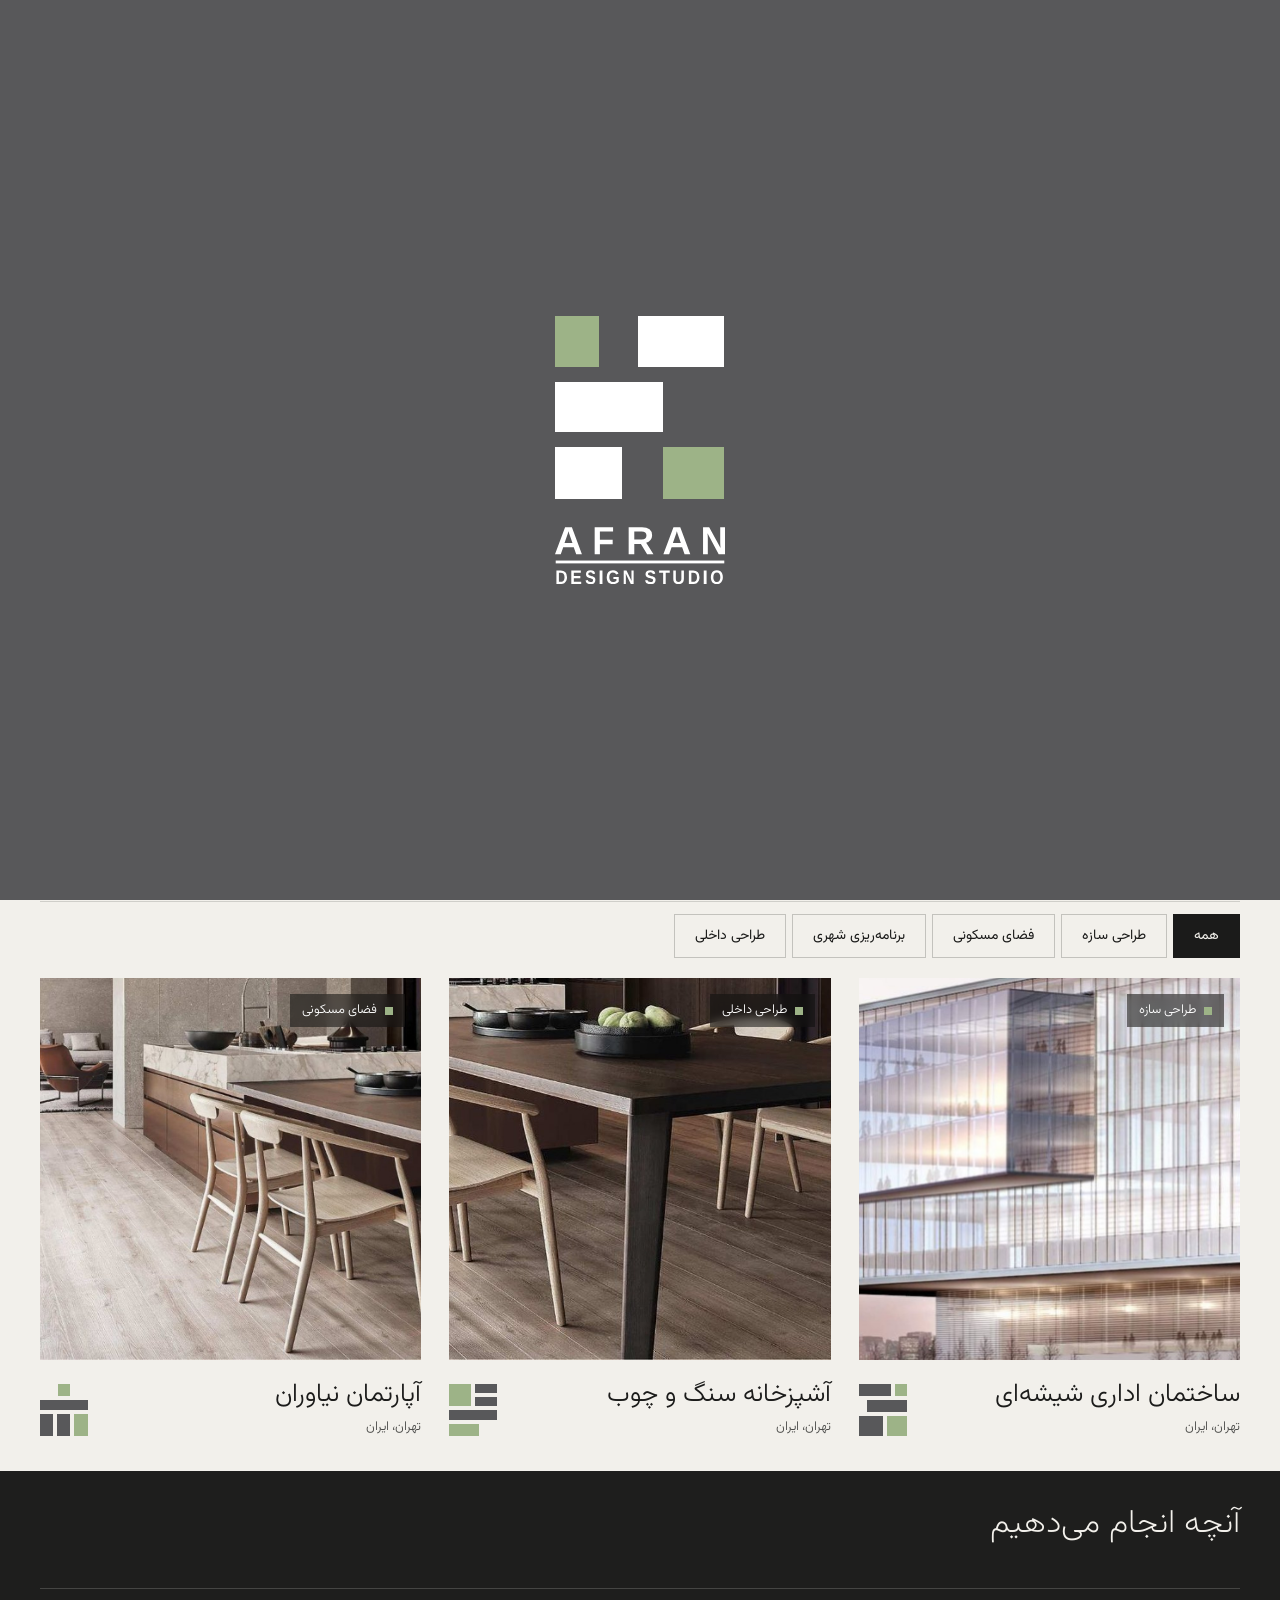
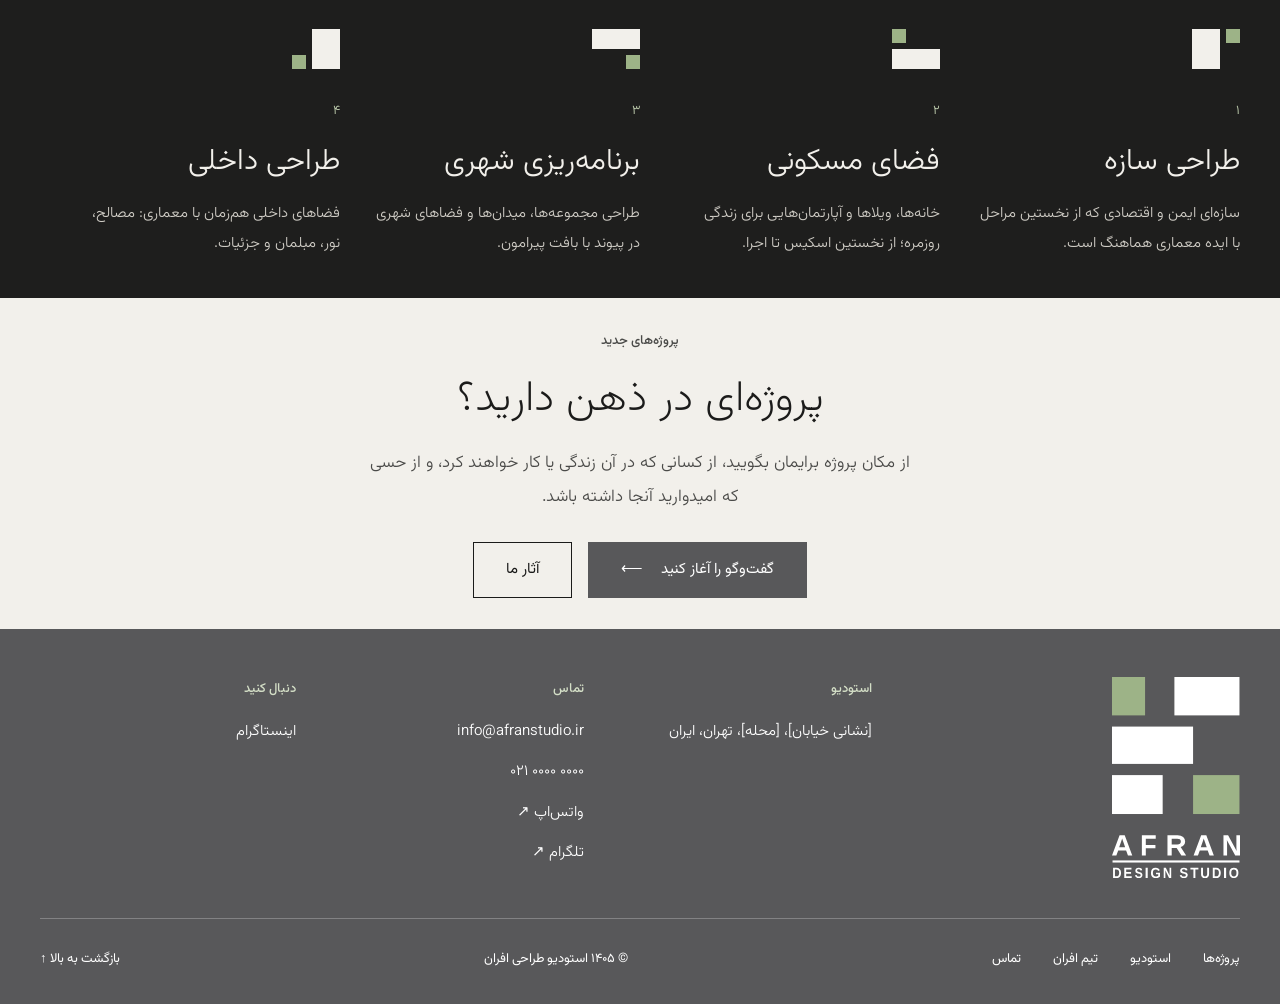
<file: index.html>
<!doctype html>
<html lang="fa" dir="rtl">
<head>
  <meta charset="utf-8">
  <meta name="viewport" content="width=device-width, initial-scale=1">
  <title>استودیو طراحی و معماری افران</title>
  <meta name="description" content="استودیو طراحی و معماری افران — طراحی سازه، فضای مسکونی، برنامه‌ریزی شهری و طراحی داخلی.">
  <meta name="theme-color" content="#58585A">
  <script>
    // Mark the first page of a visit (intro) or a page reached through a transition, so CSS covers it
    // from the first paint until app.js takes over (see "Motion" in app.js).
    (function () {
      try {
        if (matchMedia("(prefers-reduced-motion: reduce)").matches) return;
        var s = sessionStorage, c = !s.getItem("afran-intro") ? "fx-intro" : s.getItem("afran-go") ? "fx-enter" : "";
        if (c) document.documentElement.classList.add(c);
      } catch (e) { /* no storage: no transitions */ }
    })();
  </script>
  <meta property="og:type" content="website">
  <meta property="og:title" content="استودیو طراحی و معماری افران">
  <meta property="og:image" content="assets/images/projects/glass-office-dusk.jpg">
  <link rel="icon" href="assets/images/site/favicon.svg" type="image/svg+xml">
  <link rel="preload" href="assets/fonts/vazirmatn-arabic-300-normal.woff2" as="font" type="font/woff2" crossorigin>
  <link rel="stylesheet" href="assets/css/main.css">
</head>
<body data-page="home">
  <a class="skip-link" href="#main">پرش به محتوا</a>
  <div data-header="over"></div>

  <main id="main">
    <section class="hero" aria-labelledby="hero-title">
      <img class="hero__img" data-src="hero.image" data-alt="hero.image_alt" src="assets/images/projects/glass-office-dusk.jpg" alt="" fetchpriority="high">
      <div class="hero__shade"></div>
      <div class="hero__center">
        <h1 class="hero__title" id="hero-title" data-text="hero.title">افران</h1>
        <p class="hero__subtitle" data-text="hero.subtitle"></p>
      </div>
    </section>

    <section class="section container container--narrow">
      <div class="intro">
        <div class="intro__head">
          <h2 class="h-1 pre-line" data-text="intro.heading"></h2>
          <span class="rule"></span>
        </div>
        <div class="intro__body">
          <p class="lead" data-text="intro.lead"></p>
          <p class="text" data-text="intro.text"></p>
          <a class="link-arrow" href="studio.html">درباره استودیو <span aria-hidden="true">⟵</span></a>
        </div>
      </div>
    </section>

    <section class="container" style="padding-bottom: var(--section)" aria-labelledby="projects-title">
      <div class="section-head">
        <h2 class="section-head__title" id="projects-title" data-text="projects_heading">پروژه‌های منتخب</h2>
        <a href="projects.html">مشاهده همه پروژه‌ها <span aria-hidden="true">⟵</span></a>
      </div>
      <div class="chips" id="home-filters" role="group" aria-label="فیلتر بر اساس خدمت" style="padding: 12px 0 20px"></div>
      <div class="cards" id="home-cards" aria-live="polite"></div>
    </section>

    <section class="dark">
      <div class="container section">
        <div class="services" id="services" role="group" aria-labelledby="services-title">
          <div class="services__head">
            <h2 class="h-2" id="services-title" data-text="services_heading" style="font-weight: 200"></h2>
          </div>
          <div class="services__list" id="services-list"></div>
        </div>
      </div>
    </section>

    <section class="section container container--narrow cta">
      <span class="eyebrow">پروژه‌های جدید</span>
      <h2 class="cta__heading" data-text="cta.heading"></h2>
      <p class="cta__text" data-text="cta.text"></p>
      <div class="cta__actions">
        <a class="btn" href="contact.html">گفت‌وگو را آغاز کنید <span aria-hidden="true">⟵</span></a>
        <a class="btn btn--outline" href="projects.html">آثار ما</a>
      </div>
    </section>
  </main>

  <div data-footer></div>
  <script src="assets/js/app.js" defer></script>
</body>
</html>
</file>
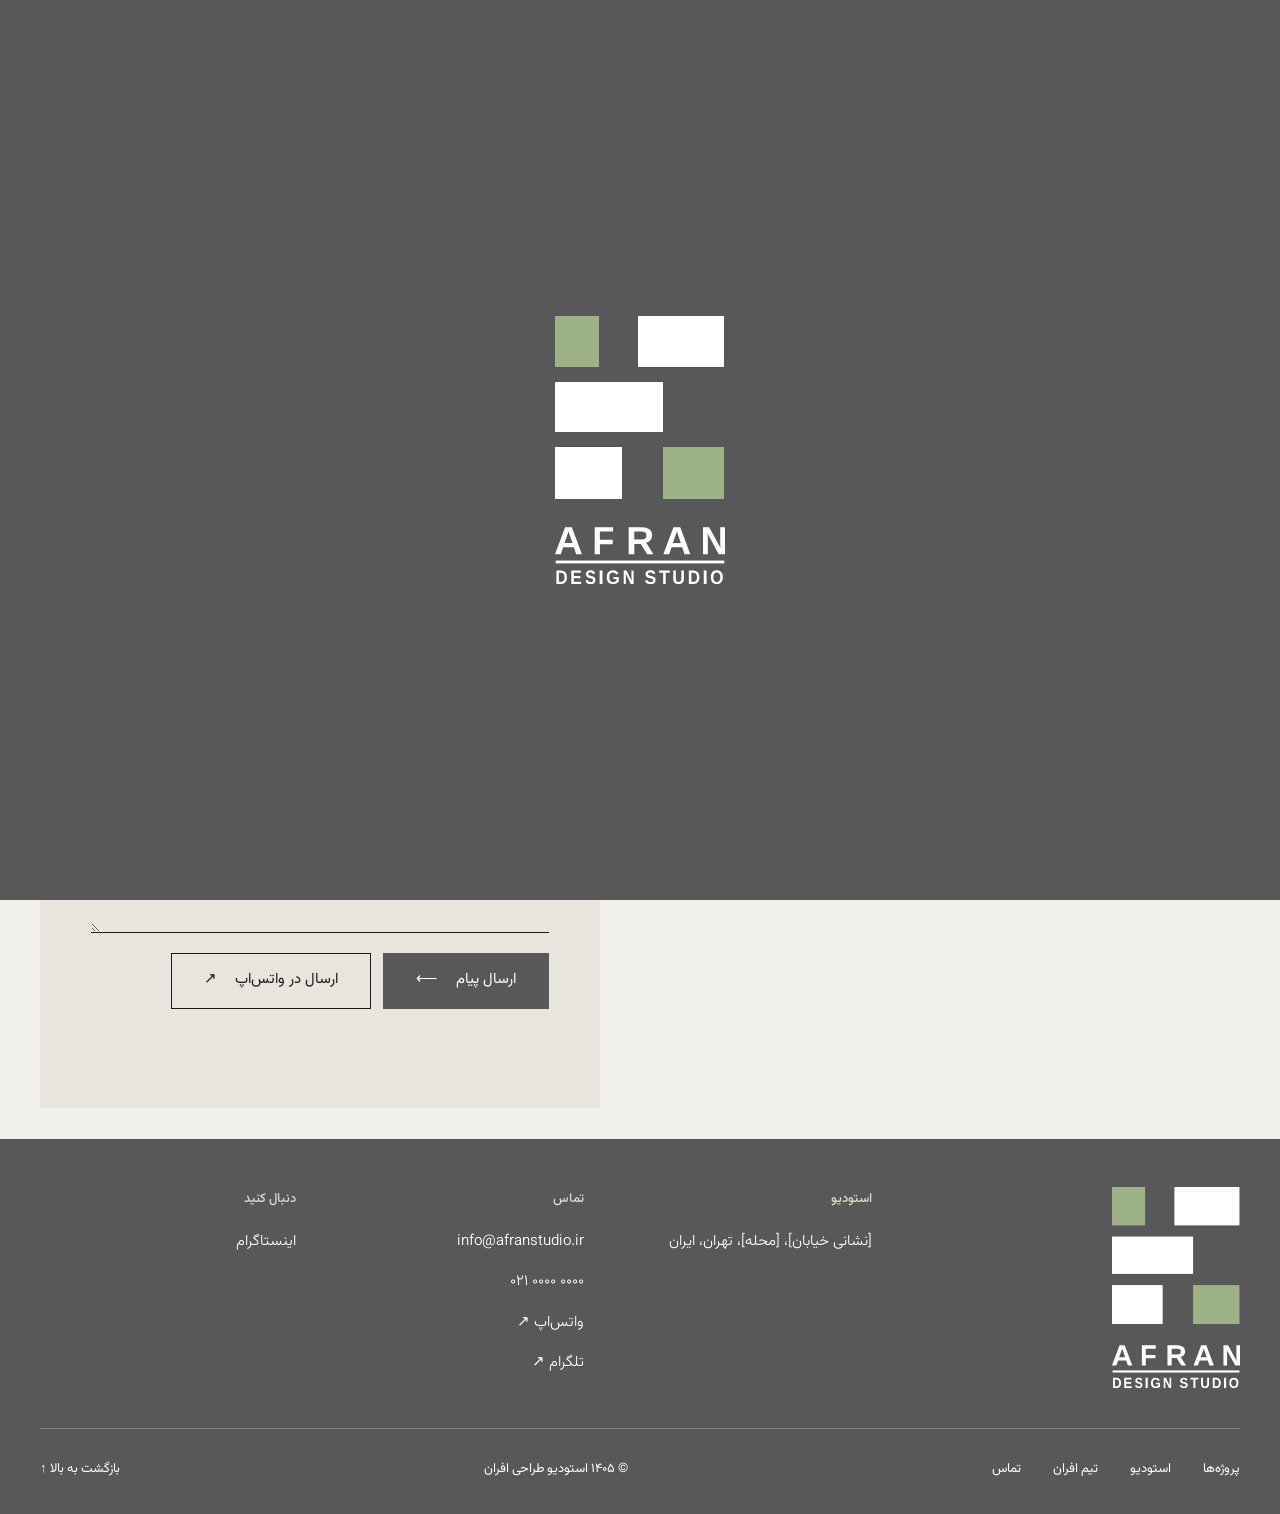
<file: contact.html>
<!doctype html>
<html lang="fa" dir="rtl">
<head>
  <meta charset="utf-8">
  <meta name="viewport" content="width=device-width, initial-scale=1">
  <title>تماس — استودیو افران</title>
  <meta name="description" content="تماس با استودیو طراحی و معماری افران و شروع یک پروژه.">
  <meta name="theme-color" content="#58585A">
  <script>
    // Mark the first page of a visit (intro) or a page reached through a transition, so CSS covers it
    // from the first paint until app.js takes over (see "Motion" in app.js).
    (function () {
      try {
        if (matchMedia("(prefers-reduced-motion: reduce)").matches) return;
        var s = sessionStorage, c = !s.getItem("afran-intro") ? "fx-intro" : s.getItem("afran-go") ? "fx-enter" : "";
        if (c) document.documentElement.classList.add(c);
      } catch (e) { /* no storage: no transitions */ }
    })();
  </script>
  <link rel="icon" href="assets/images/site/favicon.svg" type="image/svg+xml">
  <link rel="preload" href="assets/fonts/vazirmatn-arabic-300-normal.woff2" as="font" type="font/woff2" crossorigin>
  <link rel="stylesheet" href="assets/css/main.css">
</head>
<body data-page="contact">
  <a class="skip-link" href="#main">پرش به محتوا</a>
  <div data-header></div>

  <main id="main" class="container">
    <div class="contact">
      <div class="contact__info">
        <div class="contact__head">
          <h1 class="contact__title">بیایید درباره پروژه شما گفت‌وگو کنیم.</h1>
          <span class="rule"></span>
        </div>
        <dl class="details" id="details"></dl>
      </div>

      <form class="form" id="contact-form" novalidate>
        <span class="eyebrow">شروع یک پروژه</span>
        <div class="form__row">
          <label class="field">نام
            <input type="text" name="name" autocomplete="name" required>
          </label>
          <label class="field">ایمیل یا شماره تماس
            <input type="text" name="contact" dir="ltr" style="text-align: right" required>
          </label>
        </div>
        <fieldset>
          <legend>نوع پروژه</legend>
          <div class="chips" id="project-types"></div>
        </fieldset>
        <label class="field">مکان پروژه
          <input type="text" name="location">
        </label>
        <label class="field">از پروژه بگویید
          <textarea name="message" rows="5" required></textarea>
        </label>
        <label class="hp" aria-hidden="true">نگذارید<input type="text" name="_gotcha" tabindex="-1" autocomplete="off"></label>
        <div class="form__actions">
          <button class="btn" type="submit">ارسال پیام <span aria-hidden="true">⟵</span></button>
          <button class="btn btn--outline" type="button" id="send-whatsapp" hidden>ارسال در واتس‌اپ <span aria-hidden="true">↗</span></button>
        </div>
        <p class="form__status" id="form-status" role="status"></p>
      </form>
    </div>
  </main>

  <div data-footer></div>
  <script src="assets/js/app.js" defer></script>
</body>
</html>
</file>
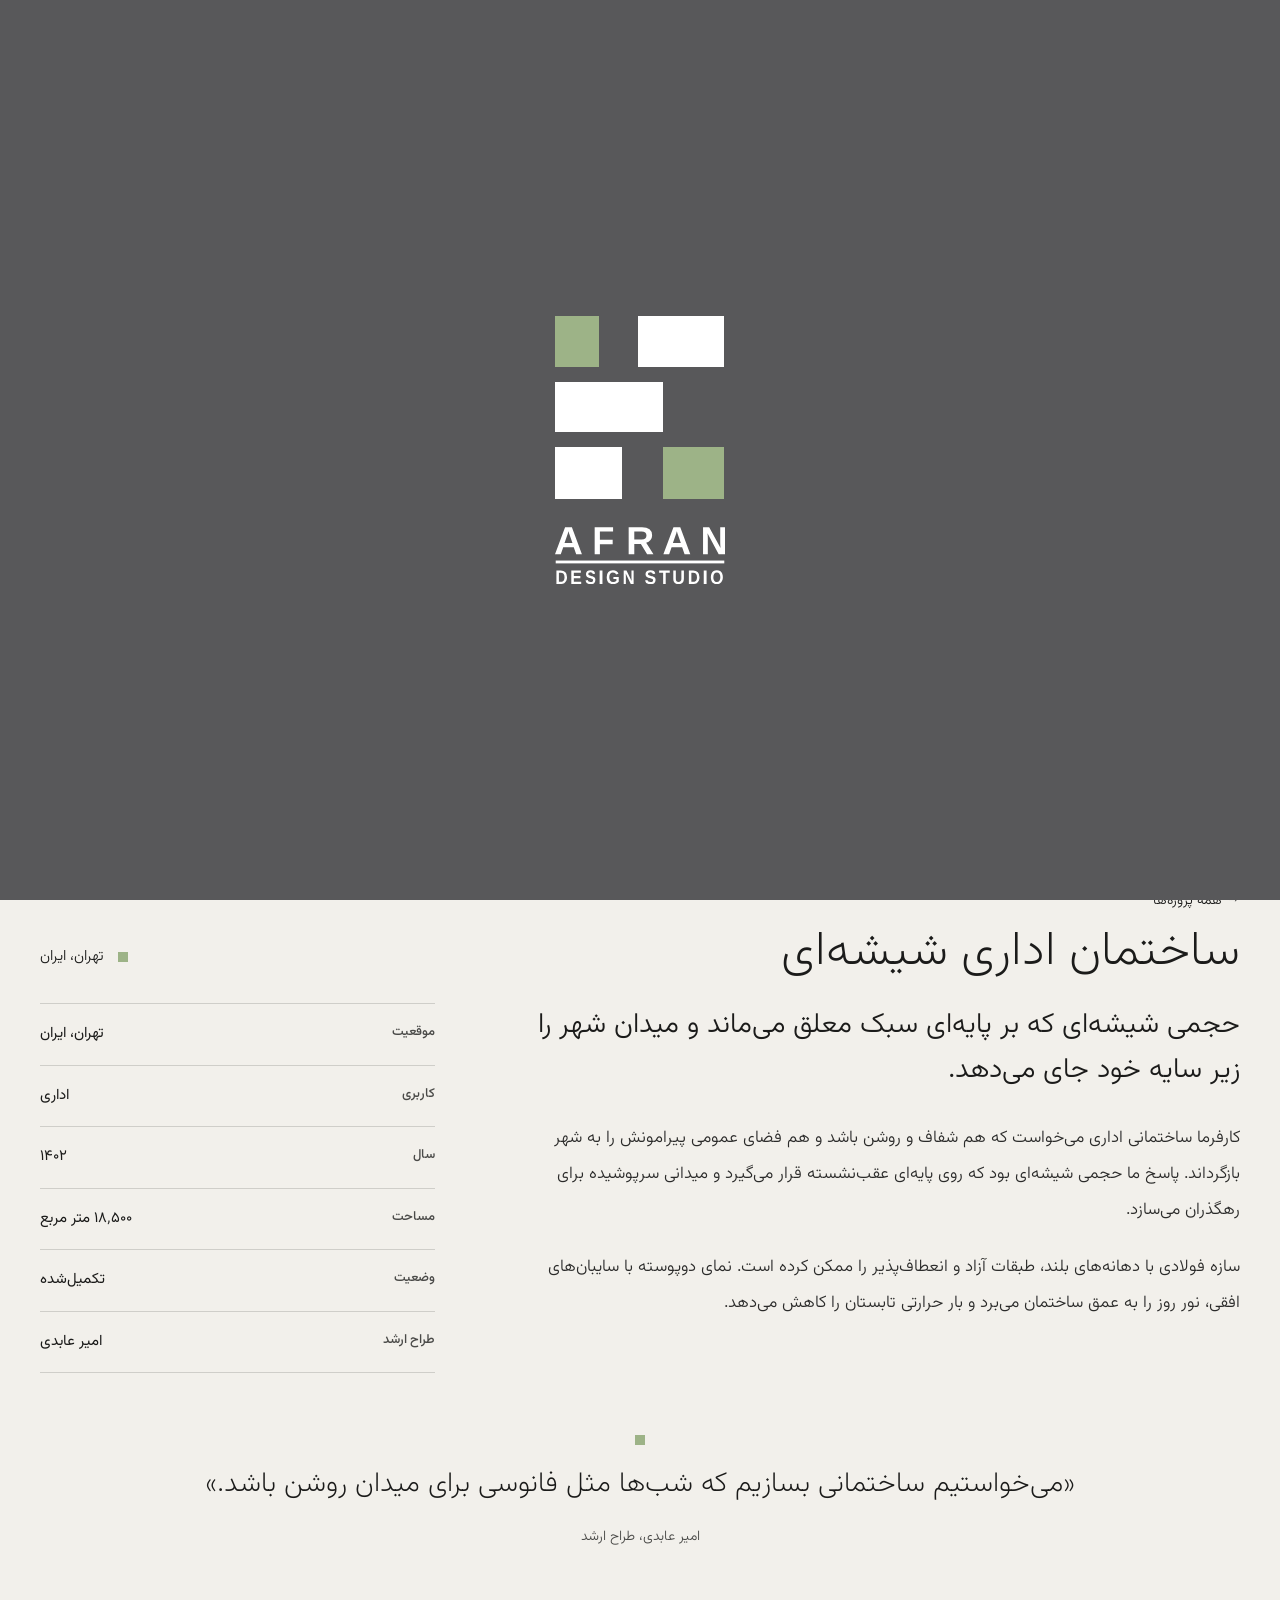
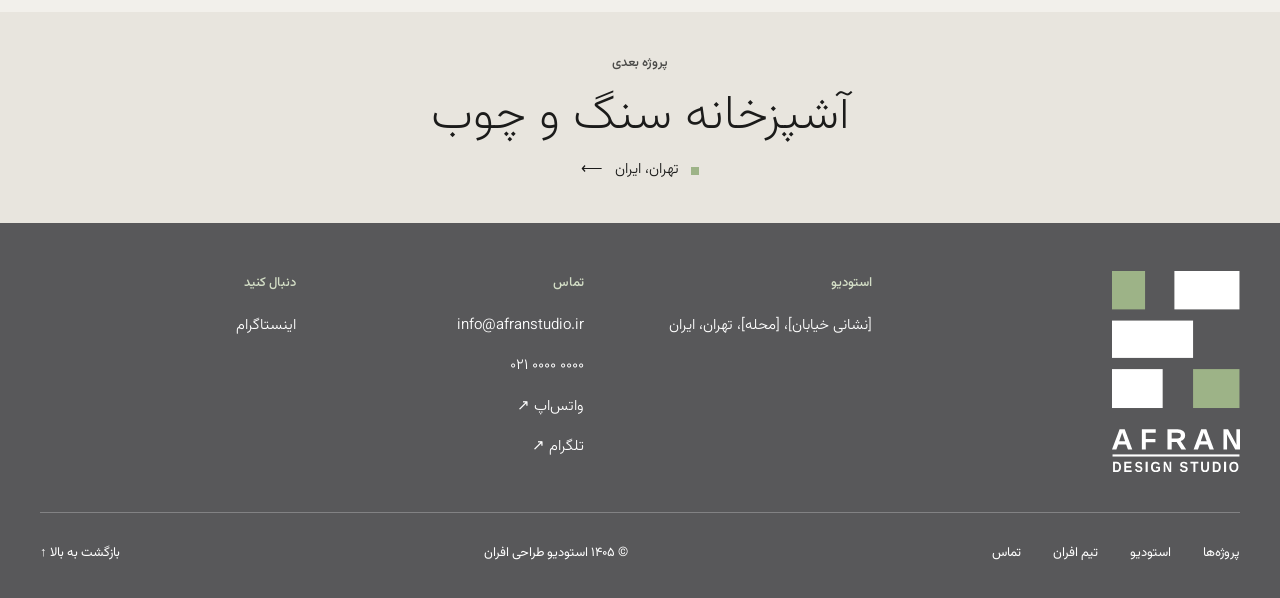
<file: project.html>
<!doctype html>
<html lang="fa" dir="rtl">
<head>
  <meta charset="utf-8">
  <meta name="viewport" content="width=device-width, initial-scale=1">
  <title>پروژه — استودیو افران</title>
  <meta name="description" content="پروژه‌ای از استودیو طراحی و معماری افران.">
  <meta name="theme-color" content="#58585A">
  <script>
    // Mark the first page of a visit (intro) or a page reached through a transition, so CSS covers it
    // from the first paint until app.js takes over (see "Motion" in app.js).
    (function () {
      try {
        if (matchMedia("(prefers-reduced-motion: reduce)").matches) return;
        var s = sessionStorage, c = !s.getItem("afran-intro") ? "fx-intro" : s.getItem("afran-go") ? "fx-enter" : "";
        if (c) document.documentElement.classList.add(c);
      } catch (e) { /* no storage: no transitions */ }
    })();
  </script>
  <link rel="icon" href="assets/images/site/favicon.svg" type="image/svg+xml">
  <link rel="preload" href="assets/fonts/vazirmatn-arabic-300-normal.woff2" as="font" type="font/woff2" crossorigin>
  <link rel="stylesheet" href="assets/css/main.css">
</head>
<body data-page="project">
  <a class="skip-link" href="#main">پرش به محتوا</a>
  <div data-header></div>

  <main id="main">
    <section class="slideshow" id="slideshow" aria-roledescription="carousel" aria-label="گالری تصاویر پروژه">
      <div class="slideshow__stage" tabindex="0" aria-label="برای جابه‌جایی از کلیدهای جهت استفاده کنید">
        <button class="slideshow__zone slideshow__zone--prev" type="button" data-prev aria-label="تصویر قبلی"></button>
        <button class="slideshow__zone slideshow__zone--next" type="button" data-next aria-label="تصویر بعدی"></button>
      </div>
      <div class="slideshow__bar">
        <p class="slideshow__caption" aria-live="polite"></p>
        <div class="slideshow__controls">
          <div class="slideshow__bars" aria-hidden="true"></div>
          <p class="slideshow__count"><span data-now style="color: inherit"></span> <span>/ <span data-all></span></span></p>
          <div class="slideshow__btns">
            <button type="button" data-prev aria-label="تصویر قبلی">→</button>
            <button type="button" data-next aria-label="تصویر بعدی">←</button>
          </div>
        </div>
      </div>
    </section>

    <section class="section container">
      <div class="project-head">
        <a class="project-head__back" href="projects.html">→ همه پروژه‌ها</a>
        <div class="project-head__row">
          <h1 class="project-head__title" data-text="title"></h1>
          <p class="project-head__place"><span class="dot"></span><span data-text="location"></span></p>
        </div>
      </div>
      <div class="story">
        <div class="story__body">
          <p class="story__summary" data-text="summary"></p>
          <div data-paras="description" style="display: flex; flex-direction: column; gap: 22px"></div>
        </div>
        <dl class="facts" id="facts"></dl>
      </div>
    </section>

    <section class="section container container--narrow pull-quote" id="project-quote">
      <span class="dot"></span>
      <blockquote data-text="quote" data-quote></blockquote>
      <cite data-text="quote_author"></cite>
    </section>

    <a class="next-project" id="next-project" href="projects.html" style="margin-top: var(--section)">
      <span class="eyebrow">پروژه بعدی</span>
      <span class="next-project__title" data-text="next.title"></span>
      <span class="next-project__place"><span class="dot"></span><span data-text="next.location"></span> ⟵</span>
    </a>
  </main>

  <div data-footer></div>
  <script src="assets/js/app.js" defer></script>
</body>
</html>
</file>
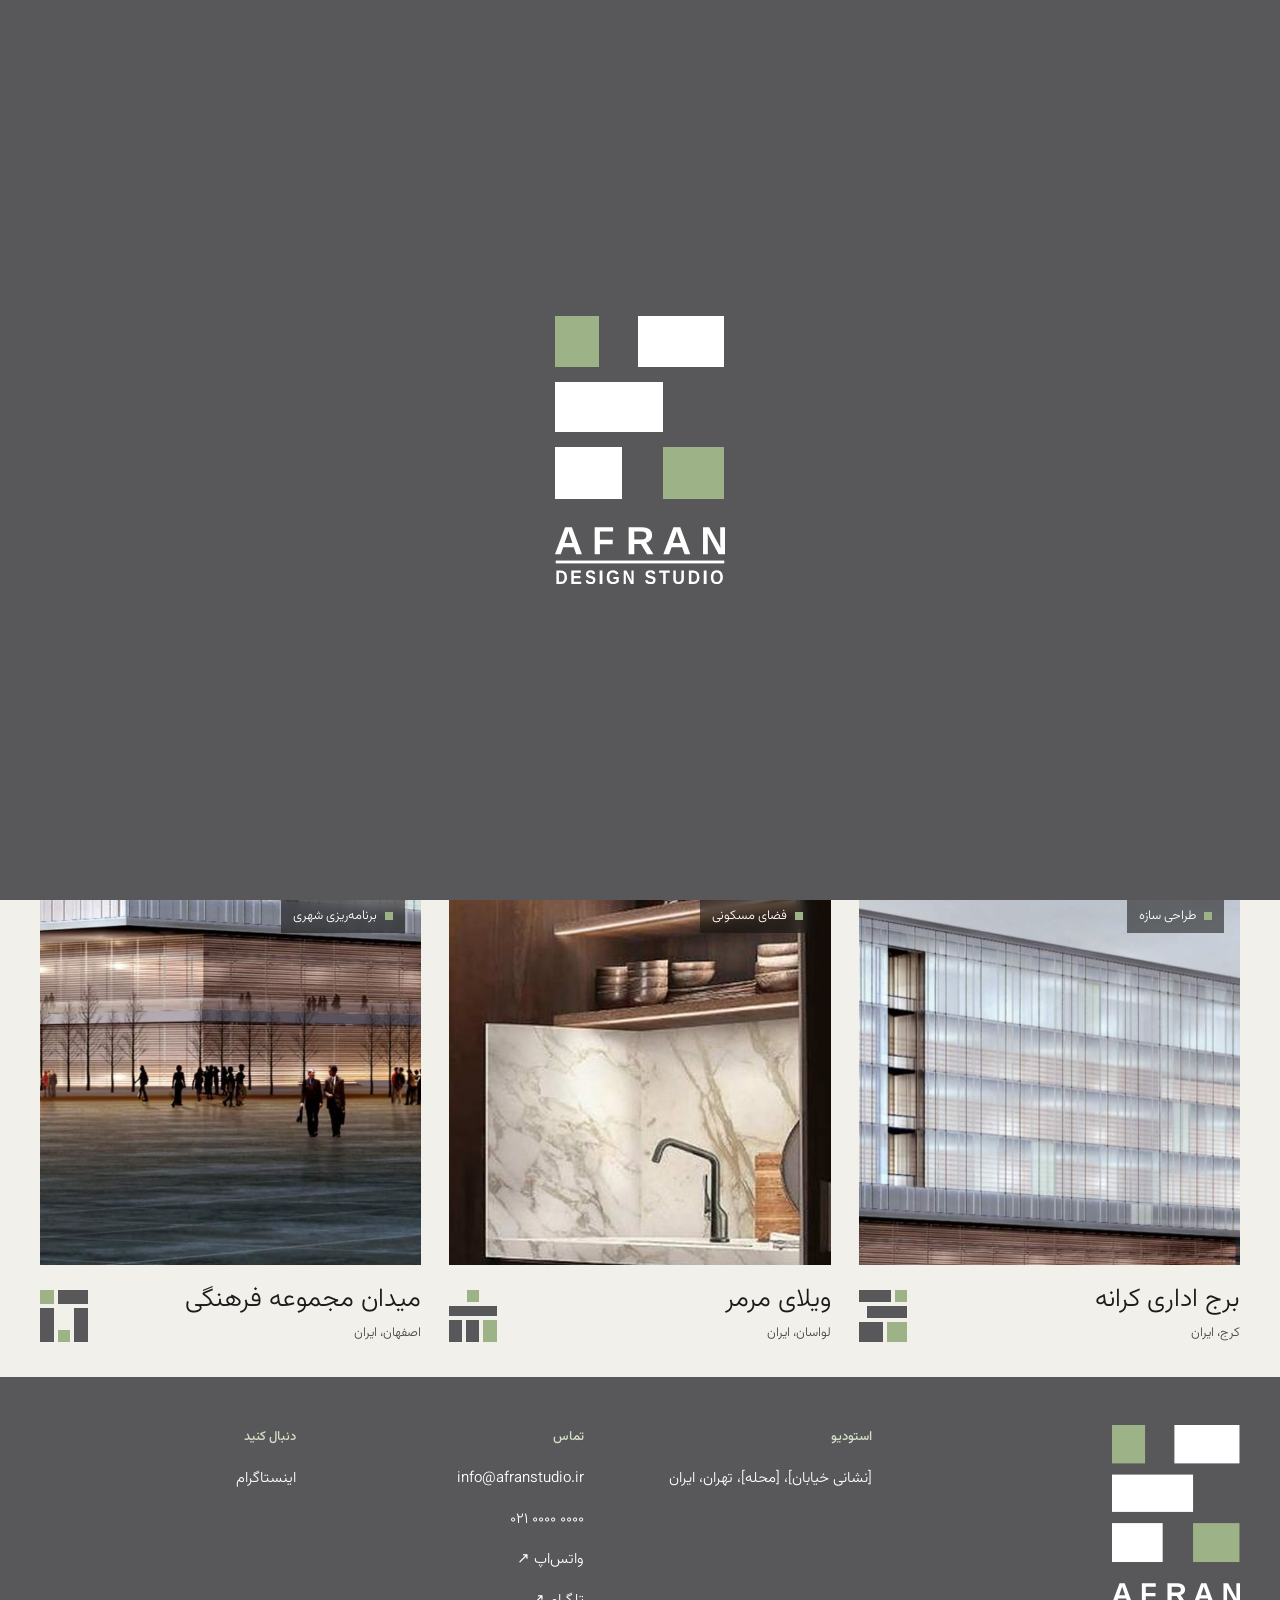
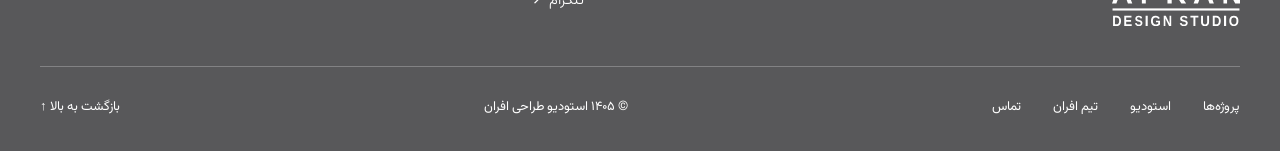
<file: projects.html>
<!doctype html>
<html lang="fa" dir="rtl">
<head>
  <meta charset="utf-8">
  <meta name="viewport" content="width=device-width, initial-scale=1">
  <title>پروژه‌ها — استودیو افران</title>
  <meta name="description" content="پروژه‌های استودیو طراحی و معماری افران.">
  <meta name="theme-color" content="#58585A">
  <script>
    // Mark the first page of a visit (intro) or a page reached through a transition, so CSS covers it
    // from the first paint until app.js takes over (see "Motion" in app.js).
    (function () {
      try {
        if (matchMedia("(prefers-reduced-motion: reduce)").matches) return;
        var s = sessionStorage, c = !s.getItem("afran-intro") ? "fx-intro" : s.getItem("afran-go") ? "fx-enter" : "";
        if (c) document.documentElement.classList.add(c);
      } catch (e) { /* no storage: no transitions */ }
    })();
  </script>
  <link rel="icon" href="assets/images/site/favicon.svg" type="image/svg+xml">
  <link rel="preload" href="assets/fonts/vazirmatn-arabic-300-normal.woff2" as="font" type="font/woff2" crossorigin>
  <link rel="stylesheet" href="assets/css/main.css">
</head>
<body data-page="projects">
  <a class="skip-link" href="#main">پرش به محتوا</a>
  <div data-header></div>

  <main id="main" class="container">
    <div class="page-head">
      <div class="page-head__title">
        <h1 class="h-display">پروژه‌ها</h1>
      </div>
      <p class="page-head__text" data-text="intro"></p>
    </div>

    <div class="toolbar">
      <div class="chips" id="project-filters" role="group" aria-label="فیلتر بر اساس خدمت"></div>
      <div class="view-toggle" role="group" aria-label="نحوه نمایش">
        <button type="button" id="view-grid" aria-pressed="true" aria-label="نمایش شبکه‌ای">
          <svg viewBox="0 0 16 16" aria-hidden="true"><rect x="1" y="1" width="6" height="6"/><rect x="9" y="1" width="6" height="6"/><rect x="1" y="9" width="6" height="6"/><rect x="9" y="9" width="6" height="6"/></svg>
        </button>
        <button type="button" id="view-list" aria-pressed="false" aria-label="نمایش فهرستی">
          <svg viewBox="0 0 16 16" aria-hidden="true"><path d="M1 3h14M1 8h14M1 13h14"/></svg>
        </button>
      </div>
    </div>

    <div id="works" class="works" aria-live="polite"></div>
  </main>

  <div data-footer></div>
  <script src="assets/js/app.js" defer></script>
</body>
</html>
</file>
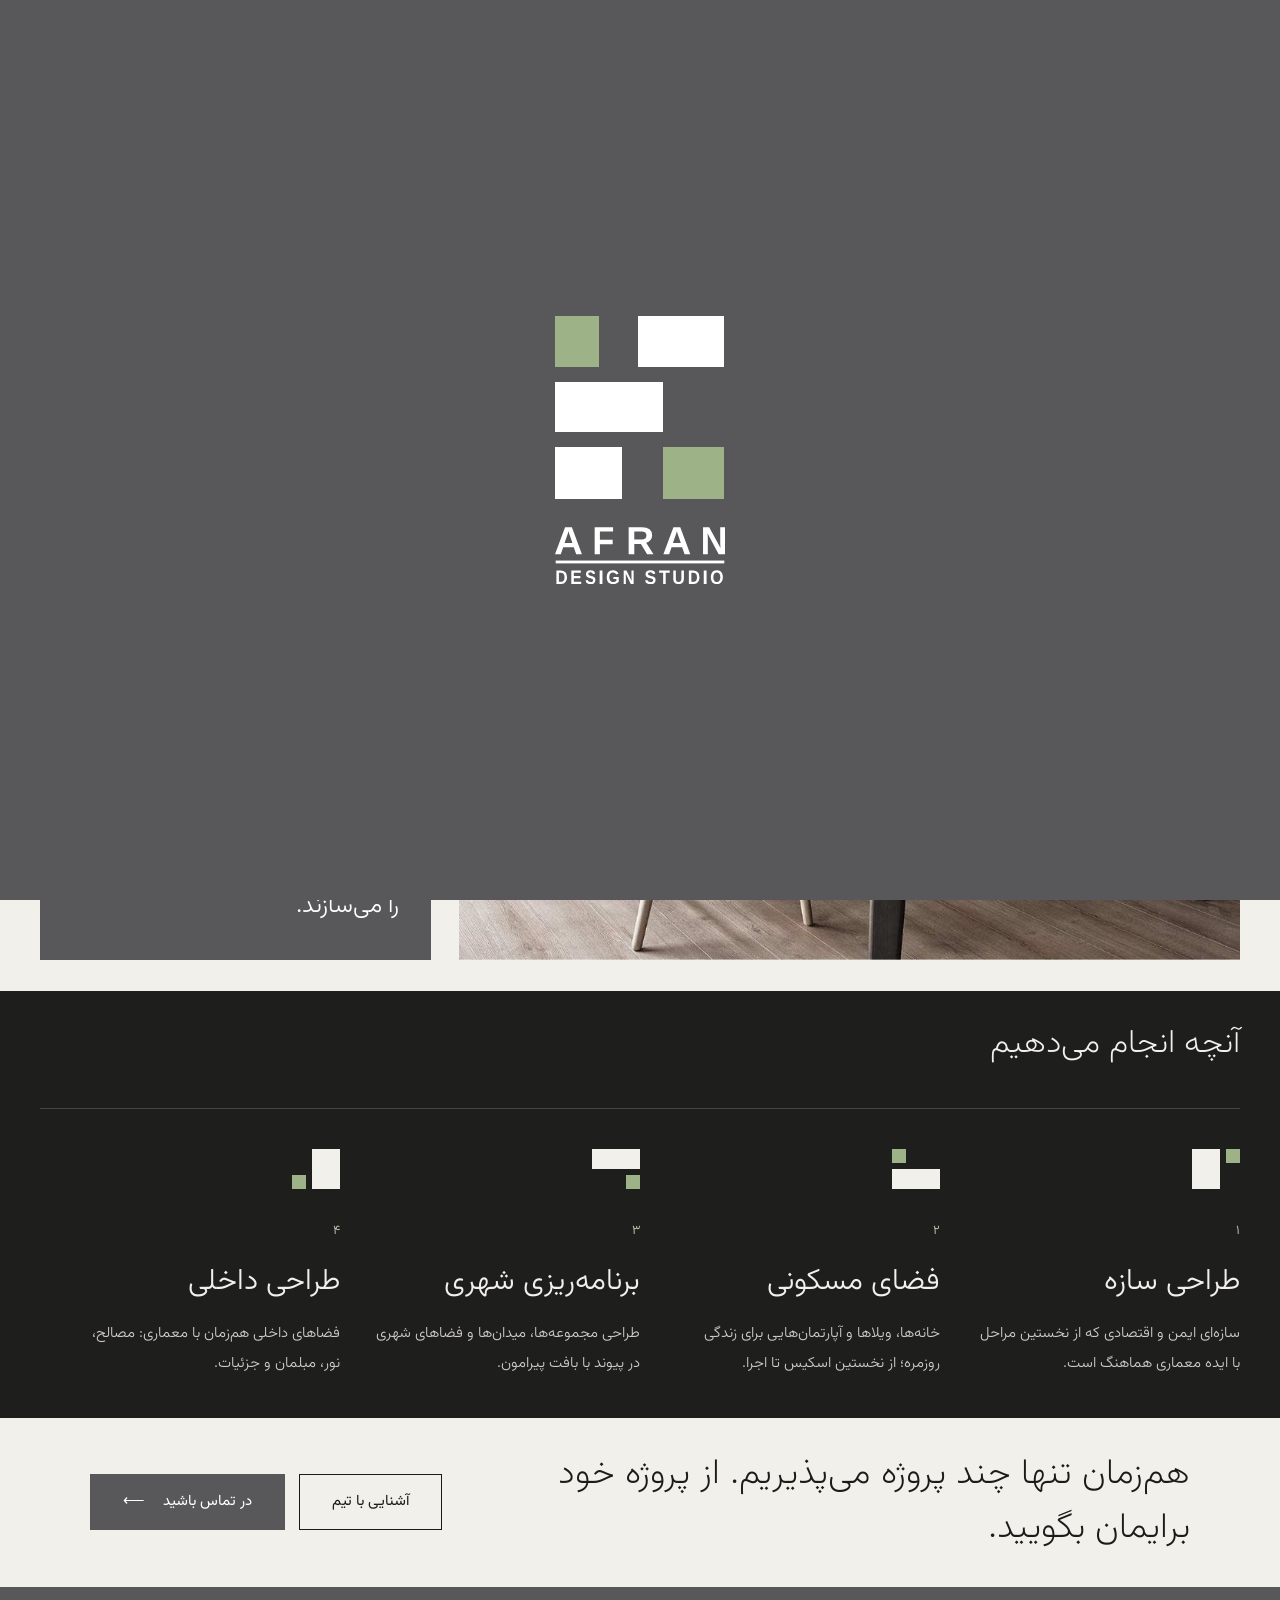
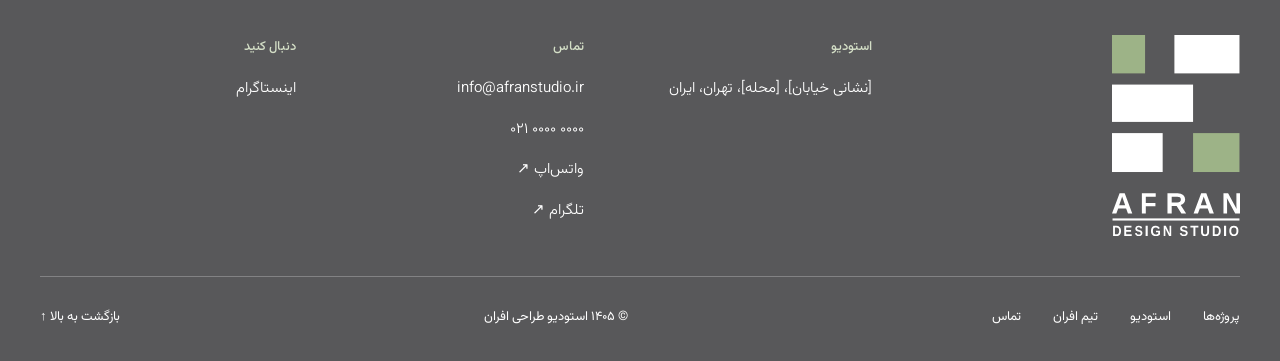
<file: studio.html>
<!doctype html>
<html lang="fa" dir="rtl">
<head>
  <meta charset="utf-8">
  <meta name="viewport" content="width=device-width, initial-scale=1">
  <title>استودیو — افران</title>
  <meta name="description" content="درباره استودیو طراحی و معماری افران، رویکرد و فرایند کار.">
  <meta name="theme-color" content="#58585A">
  <script>
    // Mark the first page of a visit (intro) or a page reached through a transition, so CSS covers it
    // from the first paint until app.js takes over (see "Motion" in app.js).
    (function () {
      try {
        if (matchMedia("(prefers-reduced-motion: reduce)").matches) return;
        var s = sessionStorage, c = !s.getItem("afran-intro") ? "fx-intro" : s.getItem("afran-go") ? "fx-enter" : "";
        if (c) document.documentElement.classList.add(c);
      } catch (e) { /* no storage: no transitions */ }
    })();
  </script>
  <link rel="icon" href="assets/images/site/favicon.svg" type="image/svg+xml">
  <link rel="preload" href="assets/fonts/vazirmatn-arabic-300-normal.woff2" as="font" type="font/woff2" crossorigin>
  <link rel="stylesheet" href="assets/css/main.css">
</head>
<body data-page="studio">
  <a class="skip-link" href="#main">پرش به محتوا</a>
  <div data-header></div>

  <main id="main">
    <div class="split-head">
      <h1 class="h-display split-head__title" data-text="heading"></h1>
      <p class="split-head__text" data-text="text"></p>
    </div>

    <div class="split">
      <img class="split__img" data-src="image" data-alt="image_alt" alt="">
      <div class="mark-card">
        <svg viewBox="0 0 239 257" aria-hidden="true"><rect class="b-g" x="0" y="0" width="62" height="72"/><rect class="b-w" x="117" y="0" width="122" height="72"/><rect class="b-w" x="0" y="93" width="152" height="70"/><rect class="b-w" x="0" y="184" width="95" height="73"/><rect class="b-g" x="152" y="184" width="87" height="73"/></svg>
        <div>
          <span class="eyebrow">نشان</span>
          <p data-text="mark_text"></p>
        </div>
      </div>
    </div>

    <section class="dark" id="services" aria-labelledby="services-title">
      <div class="container section services">
        <div class="services__head">
          <h2 class="h-2" id="services-title" data-text="services_heading" style="font-weight: 200"></h2>
        </div>
        <div class="services__list" id="services-list"></div>
      </div>
    </section>

    <section class="section container container--narrow cta-split">
      <h2 class="cta-split__heading" data-text="cta_heading"></h2>
      <div class="cta-split__actions">
        <a class="btn btn--outline" href="team.html">آشنایی با تیم</a>
        <a class="btn" href="contact.html">در تماس باشید <span aria-hidden="true">⟵</span></a>
      </div>
    </section>
  </main>

  <div data-footer></div>
  <script src="assets/js/app.js" defer></script>
</body>
</html>
</file>
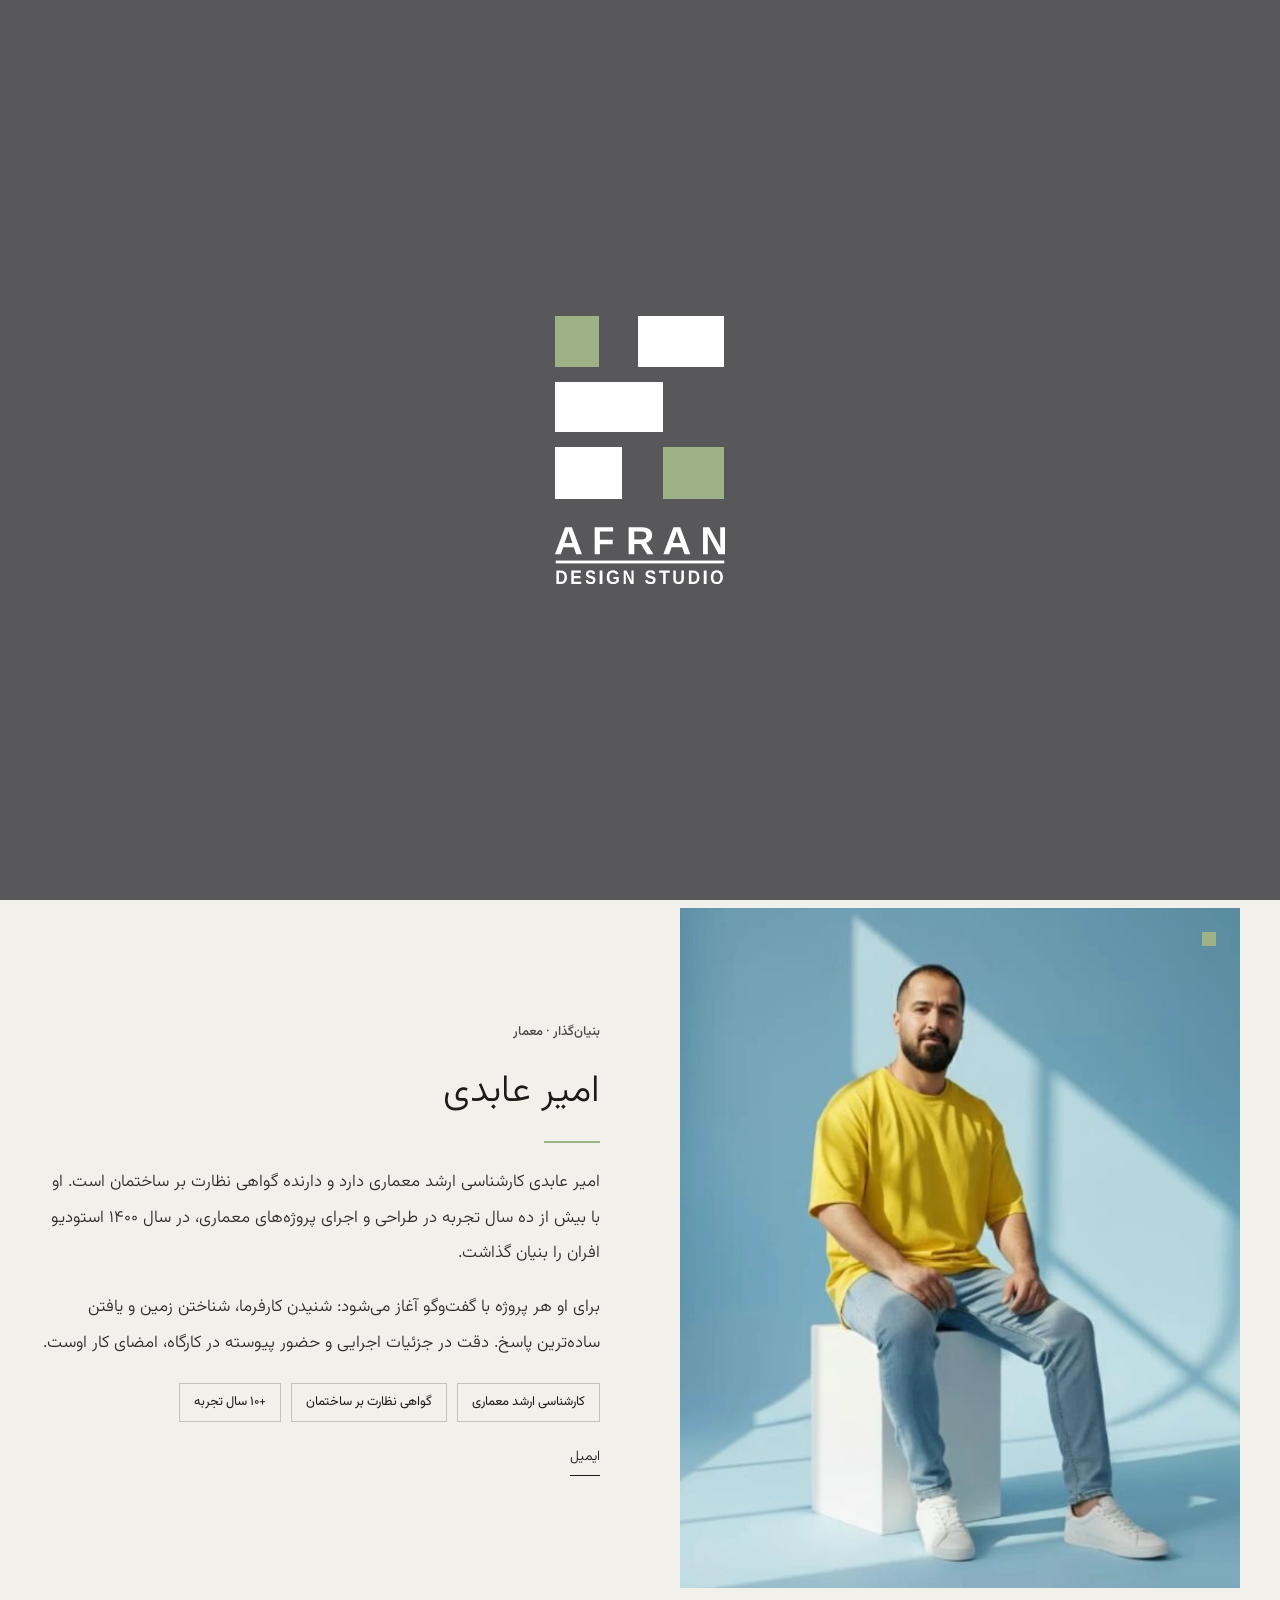
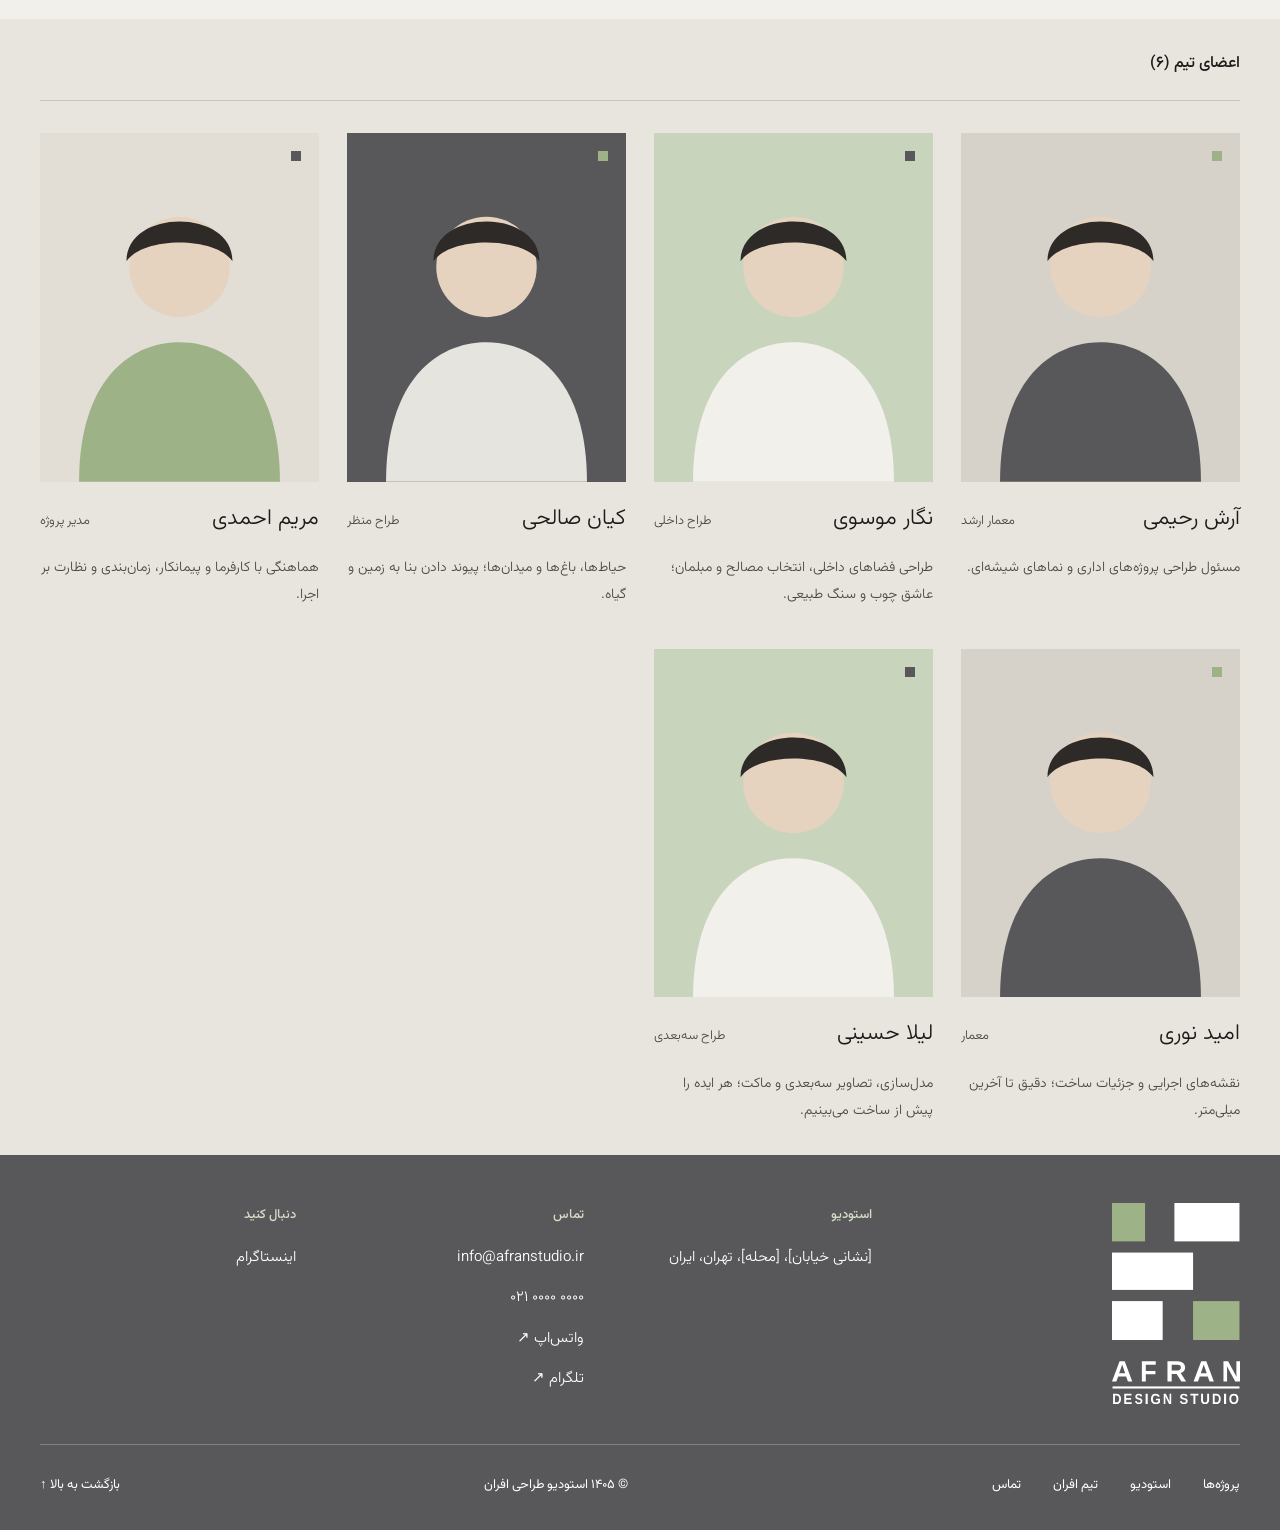
<file: team.html>
<!doctype html>
<html lang="fa" dir="rtl">
<head>
  <meta charset="utf-8">
  <meta name="viewport" content="width=device-width, initial-scale=1">
  <title>تیم افران — استودیو افران</title>
  <meta name="description" content="آشنایی با تیم معماران و طراحان استودیو افران.">
  <meta name="theme-color" content="#58585A">
  <script>
    // Mark the first page of a visit (intro) or a page reached through a transition, so CSS covers it
    // from the first paint until app.js takes over (see "Motion" in app.js).
    (function () {
      try {
        if (matchMedia("(prefers-reduced-motion: reduce)").matches) return;
        var s = sessionStorage, c = !s.getItem("afran-intro") ? "fx-intro" : s.getItem("afran-go") ? "fx-enter" : "";
        if (c) document.documentElement.classList.add(c);
      } catch (e) { /* no storage: no transitions */ }
    })();
  </script>
  <link rel="icon" href="assets/images/site/favicon.svg" type="image/svg+xml">
  <link rel="preload" href="assets/fonts/vazirmatn-arabic-300-normal.woff2" as="font" type="font/woff2" crossorigin>
  <link rel="stylesheet" href="assets/css/main.css">
</head>
<body data-page="team">
  <a class="skip-link" href="#main">پرش به محتوا</a>
  <div data-header></div>

  <main id="main">
    <div class="container">
      <div class="page-head">
        <div class="page-head__title">
          <h1 class="h-display">تیم افران</h1>
        </div>
        <p class="page-head__text" data-text="intro"></p>
      </div>
      <img class="wide-img" data-src="image" data-alt="image_alt" alt="" loading="lazy">
      <div class="stats" id="stats"></div>
    </div>

    <section class="section container" aria-labelledby="founder-name">
      <div class="founder">
        <div class="founder__photo">
          <img data-src="founder.photo" data-alt="founder.name" alt="">
          <span class="dot"></span>
        </div>
        <div class="founder__body">
          <span class="eyebrow" data-text="founder.role"></span>
          <h2 class="founder__name" id="founder-name" data-text="founder.name"></h2>
          <span class="rule"></span>
          <div class="founder__bio" data-paras="founder.bio"></div>
          <ul class="tags" id="founder-tags"></ul>
          <div class="founder__links" id="founder-links"></div>
        </div>
      </div>
    </section>

    <section class="members-wrap" aria-labelledby="members-title">
      <div class="container section">
        <div class="section-head">
          <h2 class="section-head__title"><span id="members-title">اعضای تیم</span> <span class="section-head__count" id="members-count"></span></h2>
        </div>
        <div class="members" id="members"></div>
      </div>
    </section>
  </main>

  <div data-footer></div>
  <script src="assets/js/app.js" defer></script>
</body>
</html>
</file>
<file: assets/css/main.css>
/* ==========================================================================
   Afran Design Studio — main stylesheet (RTL, Persian)
   ========================================================================== */

/* ---------- Fonts (self-hosted) ---------- */
@font-face { font-family: "Vazirmatn"; font-style: normal; font-display: swap; font-weight: 200; src: url(../fonts/vazirmatn-arabic-200-normal.woff2) format("woff2"); unicode-range: U+0600-06FF, U+0750-077F, U+0870-08FF, U+200C-200E, U+2010-2011, U+204F, U+2E41, U+FB50-FDFF, U+FE70-FEFC; }
@font-face { font-family: "Vazirmatn"; font-style: normal; font-display: swap; font-weight: 300; src: url(../fonts/vazirmatn-arabic-300-normal.woff2) format("woff2"); unicode-range: U+0600-06FF, U+0750-077F, U+0870-08FF, U+200C-200E, U+2010-2011, U+204F, U+2E41, U+FB50-FDFF, U+FE70-FEFC; }
@font-face { font-family: "Vazirmatn"; font-style: normal; font-display: swap; font-weight: 400; src: url(../fonts/vazirmatn-arabic-400-normal.woff2) format("woff2"); unicode-range: U+0600-06FF, U+0750-077F, U+0870-08FF, U+200C-200E, U+2010-2011, U+204F, U+2E41, U+FB50-FDFF, U+FE70-FEFC; }
@font-face { font-family: "Vazirmatn"; font-style: normal; font-display: swap; font-weight: 500; src: url(../fonts/vazirmatn-arabic-500-normal.woff2) format("woff2"); unicode-range: U+0600-06FF, U+0750-077F, U+0870-08FF, U+200C-200E, U+2010-2011, U+204F, U+2E41, U+FB50-FDFF, U+FE70-FEFC; }
@font-face { font-family: "Vazirmatn"; font-style: normal; font-display: swap; font-weight: 200; src: url(../fonts/vazirmatn-latin-200-normal.woff2) format("woff2"); unicode-range: U+0000-00FF, U+0131, U+0152-0153, U+02BB-02BC, U+02C6, U+02DA, U+02DC, U+0304, U+0308, U+0329, U+2000-206F, U+20AC, U+2122, U+2190-2199, U+2212, U+2215, U+27F5-27F6, U+FEFF, U+FFFD; }
@font-face { font-family: "Vazirmatn"; font-style: normal; font-display: swap; font-weight: 300; src: url(../fonts/vazirmatn-latin-300-normal.woff2) format("woff2"); unicode-range: U+0000-00FF, U+0131, U+0152-0153, U+02BB-02BC, U+02C6, U+02DA, U+02DC, U+0304, U+0308, U+0329, U+2000-206F, U+20AC, U+2122, U+2190-2199, U+2212, U+2215, U+27F5-27F6, U+FEFF, U+FFFD; }
@font-face { font-family: "Vazirmatn"; font-style: normal; font-display: swap; font-weight: 400; src: url(../fonts/vazirmatn-latin-400-normal.woff2) format("woff2"); unicode-range: U+0000-00FF, U+0131, U+0152-0153, U+02BB-02BC, U+02C6, U+02DA, U+02DC, U+0304, U+0308, U+0329, U+2000-206F, U+20AC, U+2122, U+2190-2199, U+2212, U+2215, U+27F5-27F6, U+FEFF, U+FFFD; }
@font-face { font-family: "Vazirmatn"; font-style: normal; font-display: swap; font-weight: 500; src: url(../fonts/vazirmatn-latin-500-normal.woff2) format("woff2"); unicode-range: U+0000-00FF, U+0131, U+0152-0153, U+02BB-02BC, U+02C6, U+02DA, U+02DC, U+0304, U+0308, U+0329, U+2000-206F, U+20AC, U+2122, U+2190-2199, U+2212, U+2215, U+27F5-27F6, U+FEFF, U+FFFD; }
@font-face { font-family: "Arimo"; font-style: normal; font-display: swap; font-weight: 700; src: url(../fonts/arimo-latin-700-normal.woff2) format("woff2"); }

/* ---------- Tokens ---------- */
:root {
  --paper: #F2F0EB;
  --stone: #E8E5DE;
  --stone-deep: #D6D2C9;
  --ink: #1B1B1A;
  --ink-2: #2B2B2A;
  --ink-soft: #4A4A48;
  --night: #1E1E1D;
  --night-text: #CFCCC5;
  --graphite: #58585A;      /* logo grey */
  --sage: #9DB387;          /* logo green */
  --sage-mist: #D3DEC6;     /* labels on graphite */
  --sage-light: #C5D4B4;    /* labels on night */
  --sage-deep: #5D7449;     /* focus */
  --line: rgba(27, 27, 26, 0.16);
  --line-strong: rgba(27, 27, 26, 0.22);
  --line-light: rgba(255, 255, 255, 0.25);

  --font: "Vazirmatn", Tahoma, sans-serif;
  --font-logo: "Arimo", Arial, sans-serif;

  --max: 1320px;
  --gutter: clamp(20px, 4vw, 40px);
  --header-pad: clamp(20px, 4vw, 56px);
  --section: clamp(20px, 2.4vw, 32px);
  --ease: cubic-bezier(.2, .7, .2, 1);
}

/* ---------- Base ---------- */
*, *::before, *::after { box-sizing: border-box; }
html { -webkit-text-size-adjust: 100%; scroll-behavior: smooth; }
@media (prefers-reduced-motion: reduce) { html { scroll-behavior: auto; } *, *::before, *::after { transition: none !important; animation: none !important; } }
body {
  margin: 0;
  font-family: var(--font);
  font-weight: 300;
  color: var(--ink);
  background: var(--paper);
  line-height: 1.9;
  text-rendering: optimizeLegibility;
}
img { display: block; max-width: 100%; }
a { color: inherit; text-decoration: none; }
a:hover { opacity: .72; }
button, input, textarea, select { font: inherit; color: inherit; }
h1, h2, h3, p, figure, blockquote, dl, dd, ol, ul { margin: 0; }
ol, ul { padding: 0; list-style: none; }
:focus-visible { outline: 2px solid var(--sage-deep); outline-offset: 3px; }
[hidden] { display: none !important; }
.visually-hidden { position: absolute !important; width: 1px; height: 1px; overflow: hidden; clip: rect(0 0 0 0); white-space: nowrap; }
.skip-link { position: absolute; top: -100px; right: 16px; z-index: 100; background: var(--ink); color: #fff; padding: 10px 16px; }
.skip-link:focus { top: 16px; }

.container { max-width: var(--max); margin-inline: auto; padding-inline: var(--gutter); }
.container--narrow { max-width: 1180px; }
.section { padding-block: var(--section); }
.eyebrow { display: block; font-size: 13px; font-weight: 500; color: var(--ink-soft); }
.rule { display: block; width: 56px; height: 2px; background: var(--sage); }
.dot { display: inline-block; width: 10px; height: 10px; background: var(--sage); flex: none; }
.pre-line { white-space: pre-line; }
.arrow { display: inline-block; }

.h-display { font-weight: 200; font-size: clamp(34px, 4.6vw, 64px); line-height: 1.2; }
.h-1 { font-weight: 300; font-size: clamp(26px, 3vw, 40px); line-height: 1.4; }
.h-2 { font-weight: 300; font-size: clamp(24px, 2.6vw, 34px); line-height: 1.4; }
.lead { font-size: 18px; line-height: 2.1; color: var(--ink-2); }
.text { font-size: 16px; line-height: 2.1; color: var(--ink-soft); }
.text + .text, .lead + .text { margin-top: 22px; }

/* Buttons & links */
.btn {
  display: inline-flex; align-items: center; gap: 18px; min-height: 56px;
  padding: 0 32px; font-size: 15px; font-weight: 400; border: 1px solid transparent; cursor: pointer;
  background: var(--graphite); color: #fff; transition: background .25s;
}
.btn:hover { opacity: 1; background: #464648; }
.btn--outline { background: transparent; color: var(--ink); border-color: var(--ink); }
.btn--outline:hover { background: var(--stone); }
.link-arrow { display: inline-flex; align-items: center; gap: 16px; padding: 12px 0; font-size: 14px; font-weight: 500; border-bottom: 1px solid var(--ink); }

/* ---------- Logo ---------- */
.logo { display: inline-flex; align-items: center; gap: 14px; direction: ltr; font-family: var(--font-logo); }
.logo svg { width: calc(30px * var(--logo-scale, 1)); height: calc(32px * var(--logo-scale, 1)); flex: none; }
.logo__word { display: flex; flex-direction: column; gap: 4px; }
.logo__name { font-size: calc(19px * var(--logo-scale, 1)); font-weight: 700; letter-spacing: .34em; line-height: 1; }
.logo__line { height: 1px; background: currentColor; opacity: .8; }
.logo__sub { font-size: calc(8.5px * var(--logo-scale, 1)); font-weight: 700; letter-spacing: .16em; line-height: 1; }
.logo .b-g { fill: var(--sage); }
.logo .b-w { fill: currentColor; }
.logo--light .b-w { fill: var(--graphite); }
.site-header .logo { --logo-scale: 1.2; }

/* ---------- Header ---------- */
.site-header {
  position: relative; z-index: 20;
  display: flex; align-items: center; justify-content: space-between; gap: 24px;
  padding: 32px var(--header-pad);
}
.site-header--over { position: absolute; top: 0; left: 0; right: 0; color: #fff; }
.menu-toggle {
  display: inline-flex; align-items: center; gap: 14px; min-height: 44px; min-width: 44px;
  background: none; border: 0; padding: 0; cursor: pointer; font-size: 15px; font-weight: 400;
}
.menu-toggle__bars { display: flex; flex-direction: column; gap: 6px; width: 26px; }
.menu-toggle__bars span { height: 1px; background: currentColor; }
.menu-toggle__bars span:last-child { width: 70%; align-self: flex-start; }

/* ---------- Side-panel menu ---------- */
.menu { position: fixed; inset: 0; z-index: 50; visibility: hidden; }
.menu.is-open { visibility: visible; }
.menu__overlay { position: absolute; inset: 0; height: 100%; background: rgba(18, 17, 16, .6); opacity: 0; transition: opacity .4s var(--ease); border: 0; padding: 0; width: 100%; cursor: pointer; }
.menu__panel {
  position: absolute; top: 0; right: 0; bottom: 0; width: min(560px, 88vw);
  background: var(--paper); color: var(--ink);
  padding: 36px clamp(24px, 4vw, 56px) 40px;
  display: flex; flex-direction: column; justify-content: space-between; gap: 32px; overflow-y: auto;
  transform: translateX(100%); transition: transform .5s var(--ease);
}
.menu.is-open .menu__overlay { opacity: 1; }
.menu.is-open .menu__panel { transform: none; }
.menu__top { display: flex; justify-content: space-between; align-items: center; }
.menu__close { display: inline-flex; align-items: center; gap: 12px; min-height: 44px; background: none; border: 0; cursor: pointer; font-size: 15px; font-weight: 400; padding: 0; }
.menu__nav { border-top: 1px solid var(--line); }
.menu__link { display: flex; align-items: center; justify-content: space-between; gap: 16px; padding: 18px 0; border-bottom: 1px solid var(--line); transition: opacity .3s; }
.menu__nav:hover .menu__link { opacity: .45; }
.menu__nav .menu__link:hover, .menu__link:focus-visible { opacity: 1; }
.menu__link-main { display: flex; align-items: center; gap: 20px; }
.menu__link-label { font-size: clamp(24px, 2.6vw, 30px); font-weight: 200; line-height: 1.3; }
.menu__link[aria-current="page"] .menu__link-label { font-weight: 300; }
.menu__link .dot--graphite { background: var(--graphite); }
.menu__contact { display: flex; flex-direction: column; gap: 14px; font-size: 14px; color: var(--ink-soft); }
.menu__contact-links { display: flex; flex-wrap: wrap; gap: 10px 28px; color: var(--ink); }
body.menu-open { overflow: hidden; }

/* ---------- Hero ---------- */
.hero { position: relative; height: clamp(360px, 52svh, 560px); background: #2A2826; overflow: hidden; color: #fff; }
.hero__img { position: absolute; inset: 0; width: 100%; height: 100%; object-fit: cover; }
.hero__shade { position: absolute; inset: 0; background: linear-gradient(180deg, rgba(18,17,16,.6) 0%, rgba(18,17,16,.42) 40%, rgba(18,17,16,.38) 60%, rgba(18,17,16,.7) 100%); }
.hero__center { position: absolute; inset-inline: 0; top: 54%; transform: translateY(-50%); text-align: center; padding: 0 20px; }
.hero__title { font-weight: 300; font-size: clamp(40px, 6vw, 88px); line-height: 1.15; text-shadow: 0 2px 30px rgba(0,0,0,.35); }
.hero__subtitle { margin-top: 18px; font-size: clamp(13px, 1.3vw, 18px); font-weight: 400; white-space: pre; text-shadow: 0 1px 12px rgba(0,0,0,.5); }
@media (max-width: 640px) { .hero__subtitle { white-space: normal; } }

/* ---------- Home: intro ---------- */
.intro { display: flex; flex-wrap: wrap; gap: 24px 96px; align-items: center; }
.intro__head { flex: 1 1 340px; display: flex; flex-direction: column; gap: 28px; }
.intro__body { flex: 1 1 380px; }
.intro__body .link-arrow { margin-top: 20px; }

/* ---------- Section head (title + link) ---------- */
.section-head { display: flex; justify-content: space-between; align-items: baseline; gap: 16px; flex-wrap: wrap; padding-bottom: 20px; border-bottom: 1px solid var(--line); }
.section-head__title { font-size: 16px; font-weight: 500; }
.section-head a { display: inline-flex; align-items: center; gap: 16px; font-size: 14px; min-height: 44px; }

/* ---------- Filter chips ---------- */
.chips { display: flex; flex-wrap: wrap; gap: 6px; }
.chip {
  min-height: 44px; padding: 0 20px; border: 1px solid var(--line-strong); background: transparent;
  font-size: 14px; font-weight: 400; cursor: pointer; transition: background .2s, color .2s;
}
.chip:hover { background: var(--stone); }
.chip[aria-pressed="true"] { background: var(--ink); border-color: var(--ink); color: var(--paper); }

/* ---------- Project cards ---------- */
.cards { display: grid; grid-template-columns: repeat(auto-fill, minmax(min(320px, 100%), 1fr)); gap: 32px 28px; }
.card { display: flex; flex-direction: column; gap: 18px; }
.card:hover { opacity: 1; }
.card__media { position: relative; aspect-ratio: 1 / 1; overflow: hidden; background: var(--stone-deep); }
.card__media img { width: 100%; height: 100%; object-fit: cover; transition: transform 1.2s var(--ease); }
.card:hover .card__media img { transform: scale(1.045); }
.card__tag { position: absolute; top: 16px; right: 16px; display: inline-flex; align-items: center; gap: 8px; padding: 4px 12px; font-size: 13px; color: #fff; background: rgba(18,17,16,.55); backdrop-filter: blur(4px); }
.card__tag .dot { width: 8px; height: 8px; }
.card__meta { display: flex; justify-content: space-between; align-items: flex-end; gap: 12px; }
.card__title { display: block; font-size: 26px; font-weight: 300; line-height: 1.3; }
.card__place { display: block; font-size: 13px; color: var(--ink-soft); margin-top: 4px; }

/* Card signature: the logo's five blocks, arranged per category; they snap back into the logo on hover */
.sig { position: relative; width: 48px; height: 52px; flex: none; margin-bottom: 4px; direction: ltr; }
.sig i { position: absolute; background: var(--graphite); transition: left .55s var(--ease), top .55s var(--ease), width .55s var(--ease), height .55s var(--ease); }
.sig .b1, .sig .b5 { background: var(--sage); }
.sig .b1 { left: 0; top: 0; width: 12px; height: 14px; }
.sig .b2 { left: 23px; top: 0; width: 25px; height: 14px; }
.sig .b3 { left: 0; top: 19px; width: 31px; height: 14px; }
.sig .b4 { left: 0; top: 37px; width: 19px; height: 15px; }
.sig .b5 { left: 30px; top: 37px; width: 18px; height: 15px; }
/* structural: stacked, shifted volumes */
.sig--structural .b1 { left: 36px; top: 0; width: 12px; height: 12px; }
.sig--structural .b2 { left: 0; top: 0; width: 32px; height: 12px; }
.sig--structural .b3 { left: 8px; top: 16px; width: 40px; height: 12px; }
.sig--structural .b4 { left: 0; top: 32px; width: 24px; height: 20px; }
.sig--structural .b5 { left: 28px; top: 32px; width: 20px; height: 20px; }
/* interior: horizontal surfaces */
.sig--interior .b1 { left: 0; top: 0; width: 22px; height: 22px; }
.sig--interior .b2 { left: 26px; top: 0; width: 22px; height: 9px; }
.sig--interior .b3 { left: 26px; top: 13px; width: 22px; height: 9px; }
.sig--interior .b4 { left: 0; top: 26px; width: 48px; height: 10px; }
.sig--interior .b5 { left: 0; top: 40px; width: 30px; height: 12px; }
/* residential: a floor over three rooms */
.sig--residential .b1 { left: 18px; top: 0; width: 12px; height: 12px; }
.sig--residential .b2 { left: 0; top: 16px; width: 48px; height: 10px; }
.sig--residential .b3 { left: 0; top: 30px; width: 13px; height: 22px; }
.sig--residential .b4 { left: 17px; top: 30px; width: 13px; height: 22px; }
.sig--residential .b5 { left: 34px; top: 30px; width: 14px; height: 22px; }
/* urban: buildings around an open square */
.sig--urban .b1 { left: 0; top: 0; width: 14px; height: 14px; }
.sig--urban .b2 { left: 18px; top: 0; width: 30px; height: 14px; }
.sig--urban .b3 { left: 0; top: 18px; width: 14px; height: 34px; }
.sig--urban .b4 { left: 34px; top: 18px; width: 14px; height: 34px; }
.sig--urban .b5 { left: 18px; top: 40px; width: 12px; height: 12px; }
.card:hover .sig .b1, .card:focus-visible .sig .b1 { left: 0; top: 0; width: 12px; height: 14px; }
.card:hover .sig .b2, .card:focus-visible .sig .b2 { left: 23px; top: 0; width: 25px; height: 14px; }
.card:hover .sig .b3, .card:focus-visible .sig .b3 { left: 0; top: 19px; width: 31px; height: 14px; }
.card:hover .sig .b4, .card:focus-visible .sig .b4 { left: 0; top: 37px; width: 19px; height: 15px; }
.card:hover .sig .b5, .card:focus-visible .sig .b5 { left: 30px; top: 37px; width: 18px; height: 15px; }
.empty { padding: 48px 0; color: var(--ink-soft); }

/* ---------- Dark section ---------- */
.dark { background: var(--night); color: var(--paper); }
.dark .eyebrow { color: var(--sage-light); }

/* ---------- Services: four steps, each with a part of the logo ---------- */
.services { display: flex; flex-direction: column; gap: 40px; }
.services__head { display: flex; flex-direction: column; gap: 24px; }
.services__list { display: grid; grid-template-columns: repeat(auto-fit, minmax(220px, 1fr)); border-top: 1px solid var(--line); }
.service { padding: 40px 0 8px 32px; display: flex; flex-direction: column; gap: 18px; }
.service svg { width: 48px; height: 40px; }
.service__num { font-size: 13px; color: var(--ink-soft); }
.service__title { font-weight: 300; font-size: 30px; line-height: 1.3; }
.service__text { font-size: 15px; line-height: 2; color: var(--ink-soft); max-width: 290px; }
.dark .services__list { border-color: rgba(242,240,235,.18); }
.dark .service__num { color: var(--sage-light); }
.dark .service__text { color: var(--night-text); }
.dark a.service { transition: opacity .25s; }
.dark a.service:hover { opacity: .75; }

/* ---------- CTA ---------- */
.cta { display: flex; flex-direction: column; align-items: center; text-align: center; gap: 16px; }
.cta__heading { font-weight: 200; font-size: clamp(28px, 3.4vw, 48px); line-height: 1.4; }
.cta__text { font-size: 17px; line-height: 2; color: var(--ink-soft); max-width: 540px; }
.cta__actions { display: flex; gap: 16px; flex-wrap: wrap; justify-content: center; margin-top: 12px; }
.cta-split { display: flex; flex-wrap: wrap; gap: 20px 80px; align-items: center; justify-content: space-between; }
.cta-split__heading { font-weight: 200; font-size: clamp(26px, 2.8vw, 38px); line-height: 1.5; max-width: 640px; }
.cta-split__actions { display: flex; gap: 14px; flex-wrap: wrap; }

/* ---------- Footer ---------- */
.site-footer { background: var(--graphite); color: #fff; }
.site-footer__inner { padding-block: 48px 32px; display: flex; flex-direction: column; gap: 40px; }
.site-footer__cols { display: flex; flex-wrap: wrap; gap: 32px; justify-content: space-between; }
.footer-brand { flex: 1 1 260px; }
.footer-brand img { width: 128px; height: auto; }
.footer-col { flex: 1 1 180px; display: flex; flex-direction: column; gap: 12px; font-size: 15px; line-height: 1.9; }
.footer-col__title { font-size: 13px; font-weight: 500; color: var(--sage-mist); margin-bottom: 4px; }
.site-footer__bottom { display: flex; flex-wrap: wrap; gap: 16px 40px; justify-content: space-between; padding-top: 28px; border-top: 1px solid var(--line-light); font-size: 13px; font-weight: 400; }
.site-footer__bottom nav { display: flex; gap: 32px; flex-wrap: wrap; }

/* ---------- Page header (inner pages) ---------- */
.page-head { display: flex; flex-wrap: wrap; gap: 20px 96px; align-items: flex-end; justify-content: space-between; padding-block: clamp(24px, 3vw, 40px) clamp(20px, 2.4vw, 32px); }
.page-head__title { display: flex; flex-direction: column; gap: 20px; }
.page-head__text { max-width: 480px; font-size: 17px; line-height: 2.1; color: var(--ink-soft); }

/* ---------- Projects index ---------- */
.toolbar { display: flex; flex-wrap: wrap; justify-content: space-between; align-items: center; gap: 16px; padding: 18px 0; border-top: 1px solid var(--line); border-bottom: 1px solid var(--line); }
.view-toggle { display: flex; gap: 6px; }
.view-toggle button { width: 44px; height: 44px; border: 1px solid var(--line-strong); background: transparent; cursor: pointer; display: inline-flex; align-items: center; justify-content: center; }
.view-toggle button[aria-pressed="true"] { border-color: var(--ink); }
.view-toggle svg { width: 16px; height: 16px; stroke: var(--ink); fill: none; }
.works { padding-block: 24px var(--section); }
.works--grid { display: grid; grid-template-columns: repeat(auto-fill, minmax(min(320px, 100%), 1fr)); gap: 32px 28px; }
.works--list .card { display: none; }
.works-list { padding-bottom: var(--section); }
.works-list__head { display: flex; gap: 24px; padding: 14px 12px; font-size: 13px; font-weight: 500; color: var(--ink-soft); border-bottom: 1px solid var(--line); }
.row { display: flex; gap: 24px; align-items: center; padding: 18px 12px; border-bottom: 1px solid var(--line); flex-wrap: wrap; transition: background .25s; }
.row:hover { background: var(--stone); opacity: 1; }
.row__num { width: 48px; font-size: 13px; color: var(--ink-soft); }
.row__title { flex: 2 1 220px; font-size: 26px; font-weight: 300; }
.row__meta { flex: 1 1 140px; font-size: 14px; color: var(--ink-soft); }
.row img { width: 120px; height: 80px; object-fit: cover; }
.col-num { width: 48px; } .col-title { flex: 2 1 0; } .col-meta { flex: 1 1 0; } .col-img { width: 120px; }
@media (max-width: 860px) { .works-list__head { display: none; } }

/* ---------- Project detail ---------- */
.project-head { display: flex; flex-direction: column; gap: 8px; margin-bottom: 20px; }
.project-head__back { font-size: 14px; }
.project-head__row { display: flex; flex-wrap: wrap; align-items: flex-end; justify-content: space-between; gap: 12px 24px; }
.project-head__title { font-weight: 200; font-size: clamp(30px, 3.8vw, 54px); line-height: 1.25; }
.project-head__place { display: flex; align-items: center; gap: 14px; font-size: 15px; padding-bottom: 12px; }
.story { display: flex; flex-wrap: wrap; gap: 32px 96px; align-items: flex-start; }
.facts { flex: 1 1 300px; border-top: 1px solid var(--line); }
.facts div { display: flex; justify-content: space-between; gap: 16px; padding: 16px 0; border-bottom: 1px solid var(--line); }
.facts dt { font-size: 13px; font-weight: 500; color: var(--ink-soft); }
.facts dd { font-size: 15px; font-weight: 400; text-align: end; }
.story__body { flex: 2 1 520px; display: flex; flex-direction: column; gap: 28px; }
.story__summary { font-weight: 300; font-size: clamp(22px, 2.2vw, 30px); line-height: 1.6; }
.story__body p:not(.story__summary) { font-size: 17px; line-height: 2.1; color: var(--ink-2); }

.slideshow { max-width: 1440px; margin-inline: auto; padding: 8px var(--gutter) 0; display: flex; flex-direction: column; gap: 22px; }
.slideshow__stage { position: relative; aspect-ratio: 16 / 9; overflow: hidden; background: #2A2826; }
.slideshow__stage img { position: absolute; inset: 0; width: 100%; height: 100%; object-fit: cover; opacity: 0; transition: opacity .6s var(--ease); }
.slideshow__stage img.is-active { opacity: 1; }
.slideshow__zone { position: absolute; top: 0; bottom: 0; width: 30%; border: 0; background: transparent; cursor: pointer; padding: 0; }
.slideshow__zone--prev { right: 0; cursor: e-resize; }
.slideshow__zone--next { left: 0; cursor: w-resize; }
.slideshow__bar { display: flex; flex-wrap: wrap; justify-content: space-between; align-items: center; gap: 20px; }
.slideshow__caption { font-size: 14px; color: var(--ink-soft); }
.slideshow__controls { display: flex; align-items: center; gap: 22px; }
.slideshow__bars { display: flex; gap: 6px; }
.slideshow__bars span { width: 28px; height: 2px; background: rgba(27,27,26,.2); transition: background .3s; }
.slideshow__bars span.is-active { background: var(--ink); }
.slideshow__count { font-size: 14px; }
.slideshow__count span { color: var(--ink-soft); }
.slideshow__btns { display: flex; gap: 6px; }
.slideshow__btns button { width: 44px; height: 44px; border: 1px solid rgba(27,27,26,.3); background: transparent; cursor: pointer; font-size: 16px; }
.slideshow__btns button:last-child { background: var(--ink); color: var(--paper); border-color: var(--ink); }

.pull-quote { display: flex; flex-direction: column; align-items: center; gap: 16px; text-align: center; }
.pull-quote blockquote { font-weight: 200; font-size: clamp(22px, 2.2vw, 30px); line-height: 1.7; }
.pull-quote cite { font-style: normal; font-size: 14px; color: var(--ink-soft); }
.next-project { display: flex; flex-direction: column; align-items: center; gap: 10px; text-align: center; padding: clamp(24px, 3vw, 40px) 24px; background: var(--stone); }
.next-project:hover { opacity: 1; background: #E2DED6; }
.next-project__title { font-weight: 200; font-size: clamp(30px, 3.8vw, 54px); line-height: 1.25; }
.next-project__place { display: flex; align-items: center; gap: 12px; font-size: 15px; }
.next-project__place .dot { width: 8px; height: 8px; }

/* ---------- Studio ---------- */
.split-head, .split { max-width: 1440px; margin-inline: auto; padding-inline: var(--gutter); display: grid; grid-template-columns: 2fr 1fr; gap: 28px; }
.split-head { align-items: start; padding-block: clamp(24px, 3vw, 40px) clamp(20px, 2.4vw, 32px); }
.split-head__title { font-size: clamp(30px, 3.8vw, 54px); line-height: 1.4; }
.split-head__text { font-size: 17px; line-height: 2.1; color: var(--ink-soft); }
.split { align-items: stretch; }
.split__img { width: 100%; min-width: 0; height: 640px; object-fit: cover; }
.split + .dark { margin-top: var(--section); }
.mark-card { background: var(--graphite); color: #fff; padding: 32px 32px; display: flex; flex-direction: column; justify-content: space-between; gap: 24px; }
.mark-card svg { width: 120px; height: 130px; }
.mark-card .b-g { fill: var(--sage); } .mark-card .b-w { fill: #fff; }
.mark-card .eyebrow { color: var(--sage-mist); margin-bottom: 16px; }
.mark-card p { font-size: 24px; line-height: 1.8; }

/* ---------- Team ---------- */
.wide-img { width: 100%; aspect-ratio: 21 / 8; object-fit: cover; }
.stats { display: grid; grid-template-columns: repeat(auto-fit, minmax(200px, 1fr)); border-bottom: 1px solid var(--line); }
.stat { padding: 20px 0 20px 24px; display: flex; flex-direction: column; gap: 6px; }
.stat__value { font-size: 52px; font-weight: 200; line-height: 1.2; }
.stat__label { font-size: 14px; color: var(--ink-soft); }
.founder { display: flex; flex-wrap: wrap; gap: 24px 80px; align-items: center; }
.founder__photo { position: relative; flex: 1 1 420px; aspect-ratio: 4 / 5; max-height: 680px; overflow: hidden; background: #BFD3E0; }
.founder__photo img { width: 100%; height: 100%; object-fit: cover; }
.founder__photo .dot, .portrait .dot { position: absolute; right: 24px; top: 24px; width: 14px; height: 14px; }
.founder__body { flex: 1 1 420px; display: flex; flex-direction: column; gap: 22px; }
.founder__name { font-weight: 300; font-size: clamp(28px, 3vw, 40px); line-height: 1.35; }
.founder__bio p { font-size: 17px; line-height: 2.1; color: var(--ink-2); }
.founder__bio p + p { margin-top: 18px; }
.tags { display: flex; flex-wrap: wrap; gap: 10px; }
.tags li { padding: 6px 14px; border: 1px solid var(--line-strong); font-size: 13px; font-weight: 400; }
.founder__links { display: flex; gap: 24px; font-size: 14px; }
.founder__links a { border-bottom: 1px solid var(--ink); padding-bottom: 4px; }
.members-wrap { background: var(--stone); }
.members { display: grid; grid-template-columns: repeat(auto-fill, minmax(min(260px, 100%), 1fr)); gap: 40px 28px; margin-top: 32px; }
.member { display: flex; flex-direction: column; gap: 16px; }
.portrait { position: relative; aspect-ratio: 4 / 5; overflow: hidden; background: var(--stone-deep); transition: transform .6s var(--ease); }
.member:hover .portrait { transform: translateY(-6px); }
.portrait img, .portrait svg { position: absolute; inset: 0; width: 100%; height: 100%; object-fit: cover; }
.portrait .dot { width: 10px; height: 10px; right: 18px; top: 18px; }
.member__head { display: flex; justify-content: space-between; align-items: baseline; gap: 12px; }
.member__name { font-size: 22px; font-weight: 300; }
.member__role { font-size: 13px; color: var(--ink-soft); }
.member__bio { font-size: 14px; line-height: 1.9; color: var(--ink-soft); }

/* ---------- Contact ---------- */
.contact { display: flex; flex-wrap: wrap; gap: 32px 120px; padding-block: clamp(24px, 3vw, 40px) var(--section); }
.contact__info { flex: 1 1 380px; display: flex; flex-direction: column; gap: 32px; }
.contact__head { display: flex; flex-direction: column; gap: 24px; }
.contact__title { font-weight: 200; font-size: clamp(30px, 3.6vw, 50px); line-height: 1.4; }
.details { border-top: 1px solid var(--line); }
.details div { display: flex; gap: 24px; padding: 20px 0; border-bottom: 1px solid var(--line); flex-wrap: wrap; }
.details dt { width: 110px; font-size: 13px; font-weight: 500; color: var(--ink-soft); padding-top: 4px; }
.details dd { font-size: 16px; line-height: 1.9; display: flex; flex-wrap: wrap; gap: 8px 24px; }
.details a.u { border-bottom: 1px solid var(--ink); }
.form { flex: 1 1 420px; display: flex; flex-direction: column; gap: 20px; background: var(--stone); padding: clamp(28px, 4vw, 56px); align-self: flex-start; }
.form__row { display: flex; flex-wrap: wrap; gap: 28px; }
.field { flex: 1 1 200px; display: flex; flex-direction: column; gap: 8px; font-size: 13px; font-weight: 400; color: var(--ink-soft); }
.field input, .field textarea { font-size: 16px; padding: 12px 0; border: 0; border-bottom: 1px solid var(--ink); background: transparent; color: var(--ink); border-radius: 0; }
.field textarea { resize: vertical; min-height: 140px; }
.form fieldset { border: 0; margin: 0; padding: 0; }
.form legend { font-size: 13px; font-weight: 400; color: var(--ink-soft); padding: 0; margin-bottom: 14px; }
.chip input { position: absolute; opacity: 0; pointer-events: none; }
label.chip { display: inline-flex; align-items: center; position: relative; }
label.chip:has(input:checked) { background: var(--ink); border-color: var(--ink); color: var(--paper); }
label.chip:has(input:focus-visible) { outline: 2px solid var(--sage-deep); outline-offset: 3px; }
.form__actions { display: flex; flex-wrap: wrap; gap: 12px; }
.form__status { font-size: 15px; font-weight: 400; min-height: 1.9em; }
.form__status.is-ok { color: var(--sage-deep); }
.form__status.is-error { color: #A33A2B; }
.hp { position: absolute !important; width: 1px; height: 1px; overflow: hidden; clip: rect(0 0 0 0); white-space: nowrap; }

/* ---------- Placeholder loader ---------- */
[data-loading] { min-height: 40vh; }

/* ---------- Motion: first-visit intro and page transitions (driven by app.js) ---------- */
/* Cover painted by the <head> script before app.js runs; hides itself if app.js never does. */
:root { --fx-mark: url("data:image/svg+xml,%3Csvg xmlns='http://www.w3.org/2000/svg' viewBox='0 0 239 257'%3E%3Cg fill='%239DB387'%3E%3Crect x='0' y='0' width='62' height='72'/%3E%3Crect x='152' y='184' width='87' height='73'/%3E%3C/g%3E%3Cg fill='%23fff'%3E%3Crect x='117' y='0' width='122' height='72'/%3E%3Crect x='0' y='93' width='152' height='70'/%3E%3Crect x='0' y='184' width='95' height='73'/%3E%3C/g%3E%3C/svg%3E"); }
html.fx-intro body::before, html.fx-enter body::before { content: ""; position: fixed; inset: 0; z-index: 220; animation: fx-failsafe 0s 4s forwards; }
html.fx-intro body::before { background: var(--graphite); }
html.fx-enter body::before { background: var(--graphite) var(--fx-mark) center / 40px auto no-repeat; }
@keyframes fx-failsafe { to { visibility: hidden; } }

.fx-intro { position: fixed; inset: 0; z-index: 210; display: flex; align-items: center; justify-content: center; background: var(--graphite); transition: opacity .5s var(--ease), visibility .5s; }
.fx-intro.is-done { opacity: 0; visibility: hidden; }
.fx-intro__logo { position: relative; width: clamp(120px, 15vw, 170px); aspect-ratio: 240 / 377; direction: ltr; }
.fx-intro__word { position: absolute; inset: 0; width: 100%; height: 100%; clip-path: inset(75% 0 0 0); animation: fx-fade .6s .85s var(--ease) both; }
.fx-intro i { position: absolute; background: #fff; animation: .7s var(--ease) both; }
.fx-intro .b1 { left: 0; top: 0; width: 25.833%; height: 19.098%; background: var(--sage); animation-name: fx-from-top; animation-delay: .05s; }
.fx-intro .b2 { left: 48.75%; top: 0; width: 50.833%; height: 19.098%; animation-name: fx-from-right; animation-delay: .13s; }
.fx-intro .b3 { left: 0; top: 24.668%; width: 63.333%; height: 18.568%; animation-name: fx-from-left; animation-delay: .21s; }
.fx-intro .b4 { left: 0; top: 48.806%; width: 39.583%; height: 19.363%; animation-name: fx-from-bottom; animation-delay: .29s; }
.fx-intro .b5 { left: 63.333%; top: 48.806%; width: 36.25%; height: 19.363%; background: var(--sage); animation-name: fx-from-right; animation-delay: .37s; }
@keyframes fx-from-top { from { transform: translateY(-60px); opacity: 0; } }
@keyframes fx-from-bottom { from { transform: translateY(60px); opacity: 0; } }
@keyframes fx-from-right { from { transform: translateX(80px); opacity: 0; } }
@keyframes fx-from-left { from { transform: translateX(-80px); opacity: 0; } }
@keyframes fx-fade { from { opacity: 0; transform: translateY(6px); } }

/* Page transition: a graphite veil with the small logo mark fades over the page, then lifts on the next one. */
.fx-veil { position: fixed; inset: 0; z-index: 200; background: var(--graphite); transition: opacity .45s var(--ease); }
.fx-veil__mark { position: absolute; inset: 0; background: var(--fx-mark) center / 40px auto no-repeat; transition: opacity .25s var(--ease); }
.fx-veil.is-in { animation: fx-veil-in .28s var(--ease) both; }
.fx-veil.is-in .fx-veil__mark { animation: fx-veil-in .24s .08s var(--ease) both; }
.fx-veil.is-out { opacity: 0; pointer-events: none; }
.fx-veil.is-out .fx-veil__mark { opacity: 0; }
@keyframes fx-veil-in { from { opacity: 0; } }

/* ---------- Responsive ---------- */
@media (max-width: 860px) {
  .site-header { padding-block: 22px; }
  .split-head, .split { grid-template-columns: 1fr; }
  .split__img { height: 420px; }
  .service { padding-left: 0; }
  .site-footer__inner { padding-block: 40px 24px; gap: 32px; }
  .footer-brand img { width: 104px; }
  .menu__panel { width: 100%; padding: 22px var(--header-pad) 32px; }
}
@media (max-width: 520px) {
  .logo__name { font-size: calc(16px * var(--logo-scale, 1)); }
  .logo__sub { font-size: calc(7px * var(--logo-scale, 1)); }
  .logo svg { width: calc(26px * var(--logo-scale, 1)); height: calc(28px * var(--logo-scale, 1)); }
  .menu-toggle__label { display: none; }
  .row img { display: none; }
  .btn { width: 100%; justify-content: space-between; }
}
</file>
